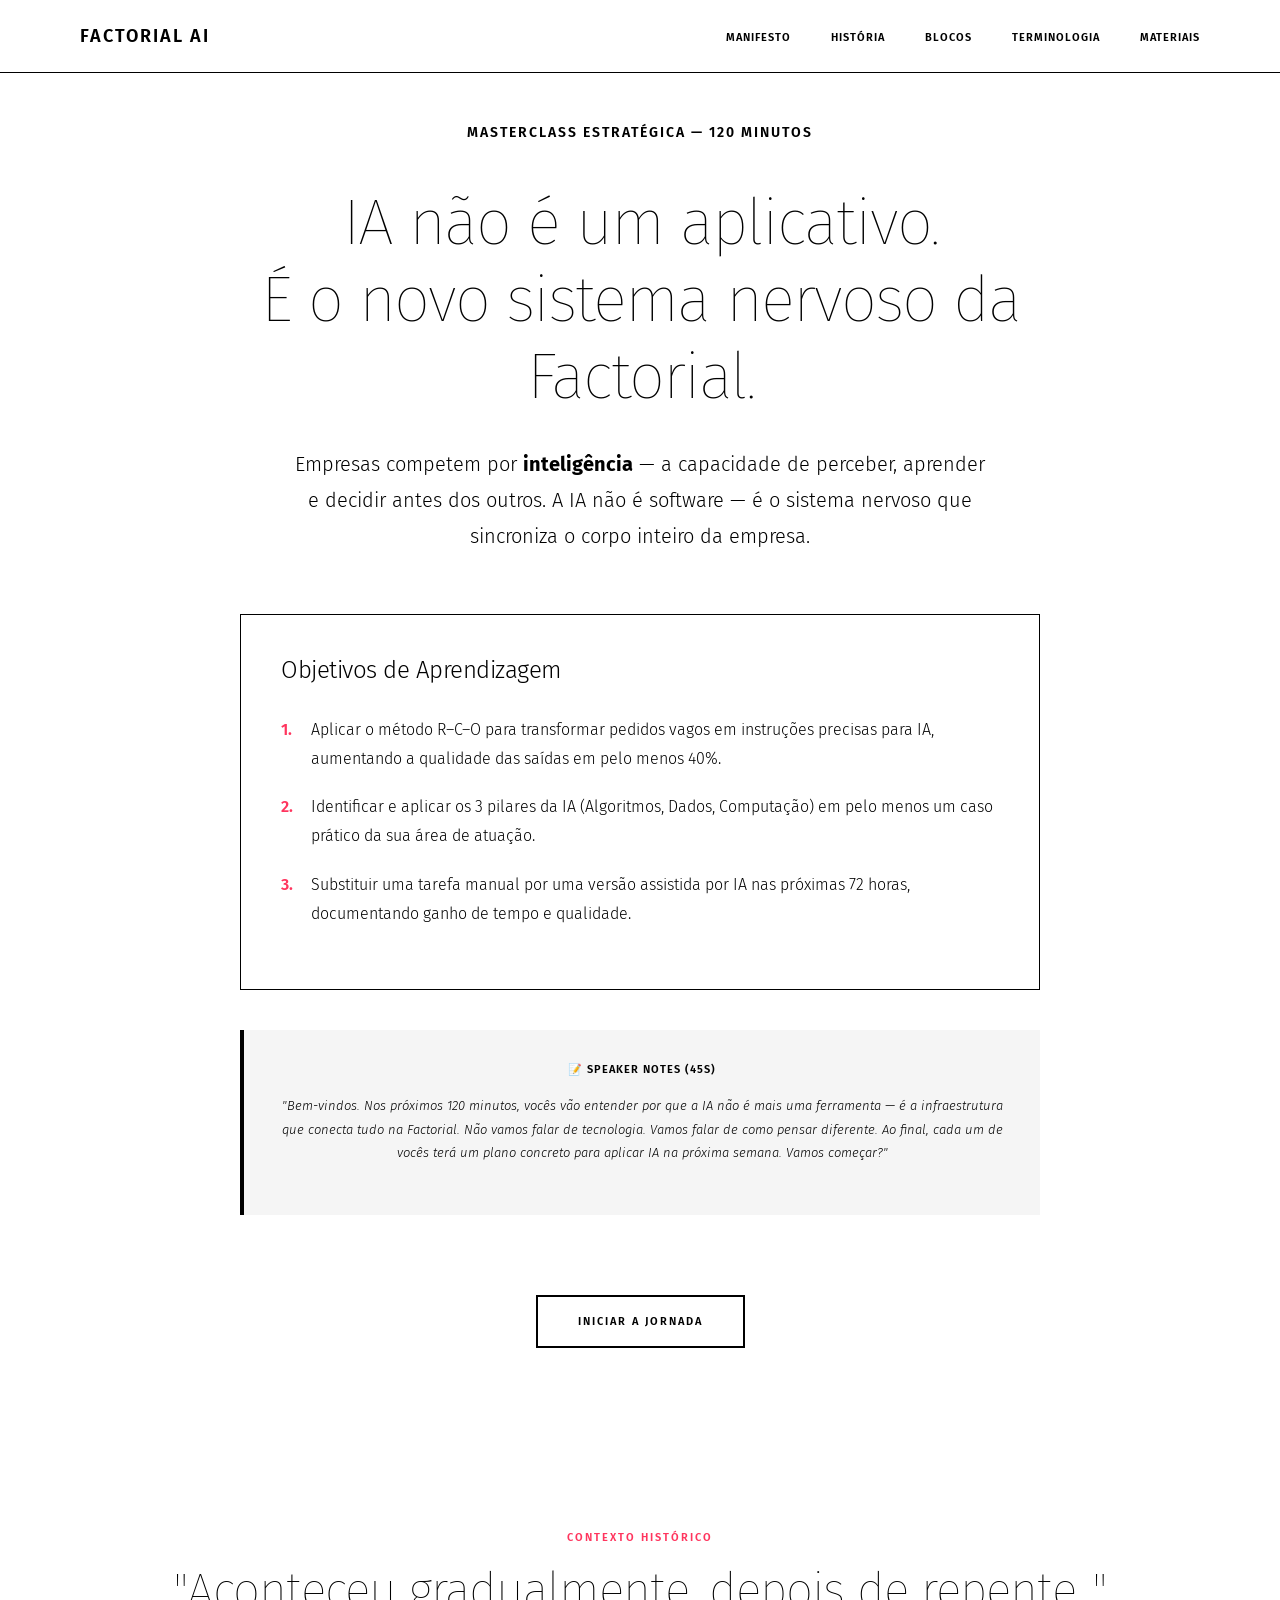
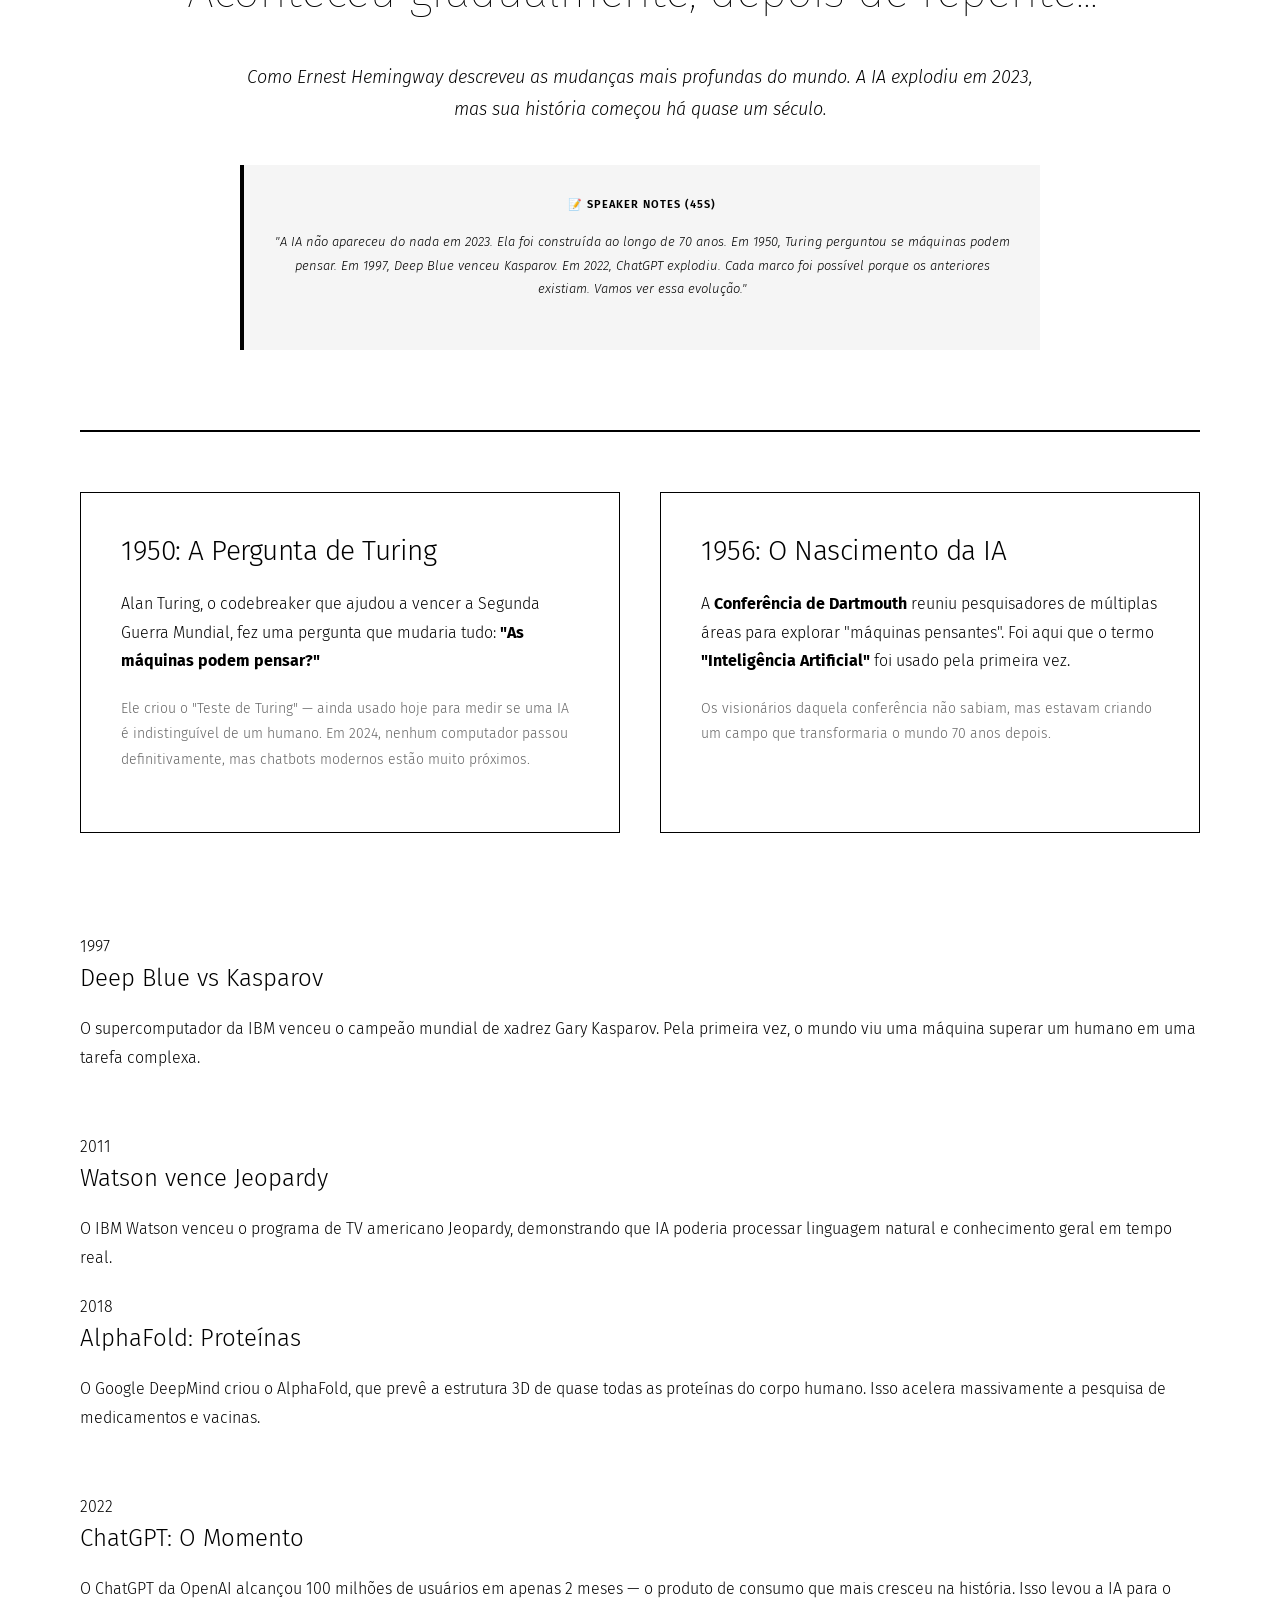
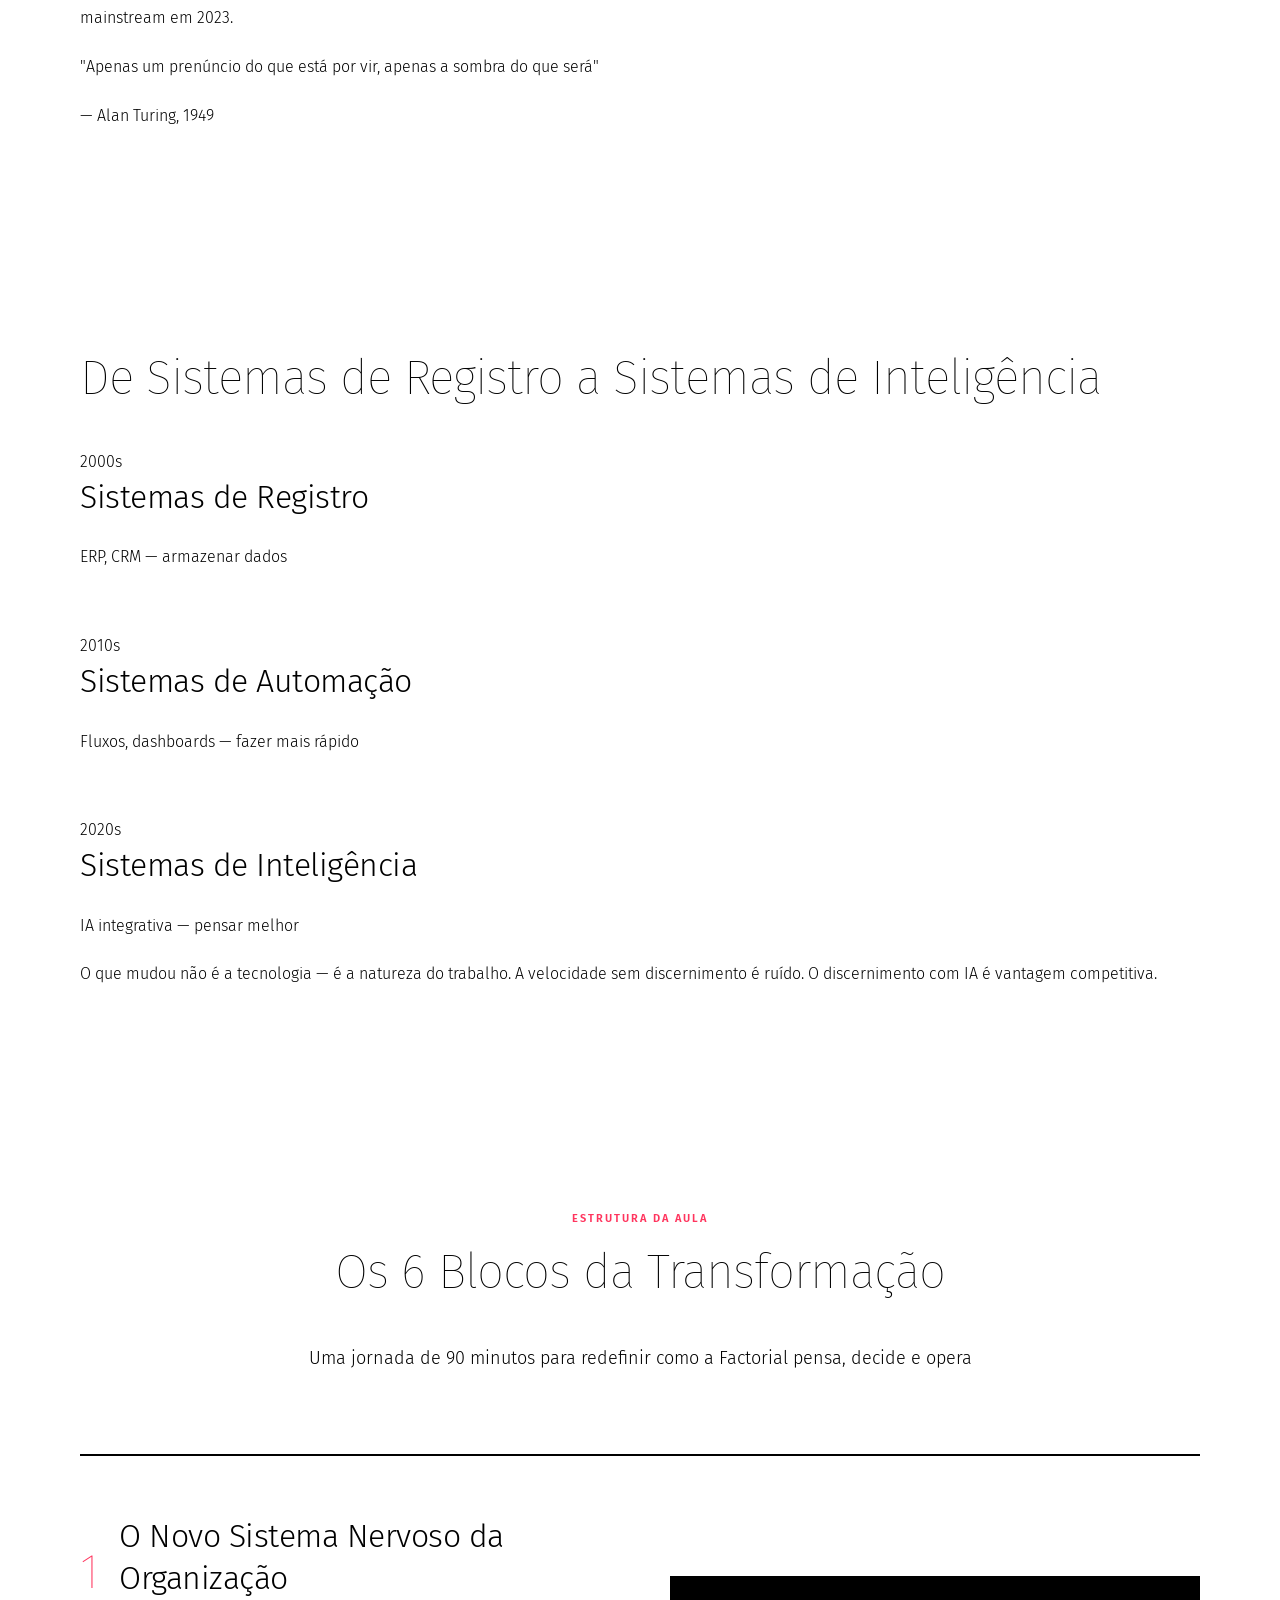
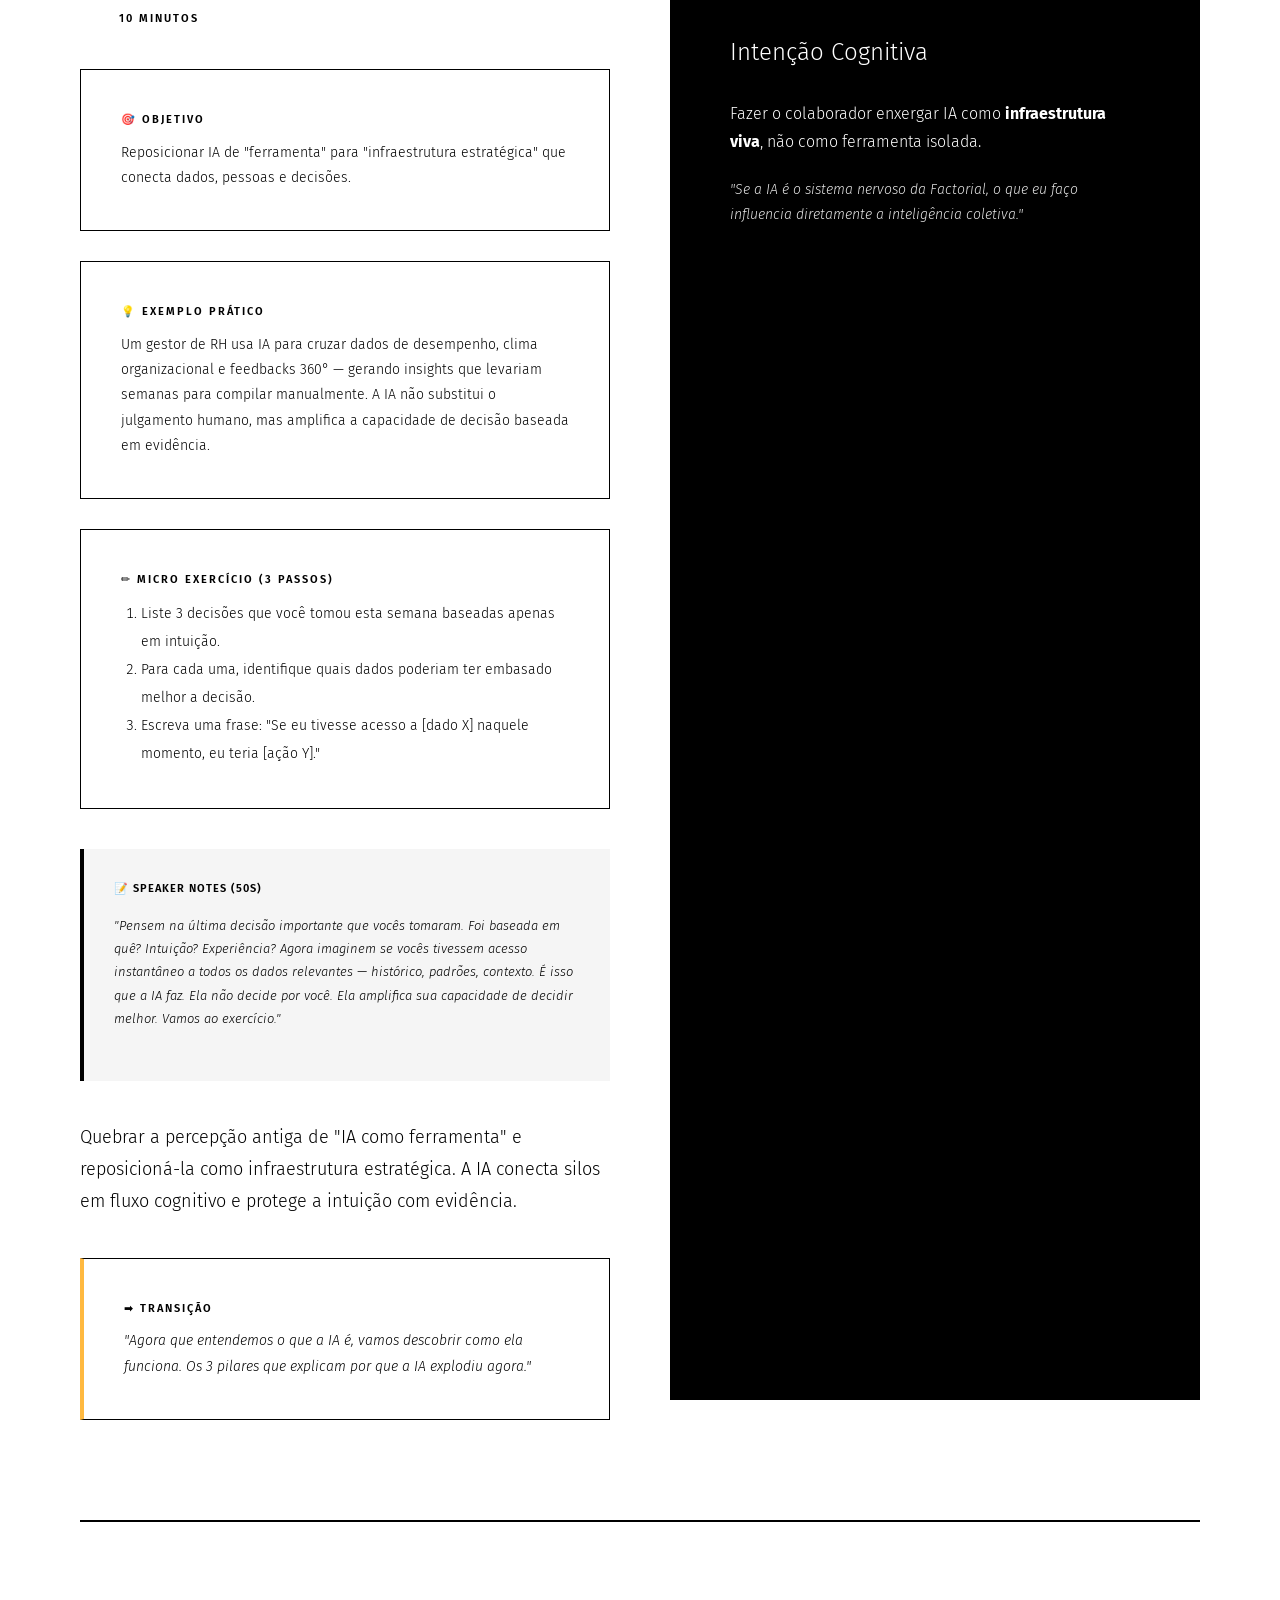
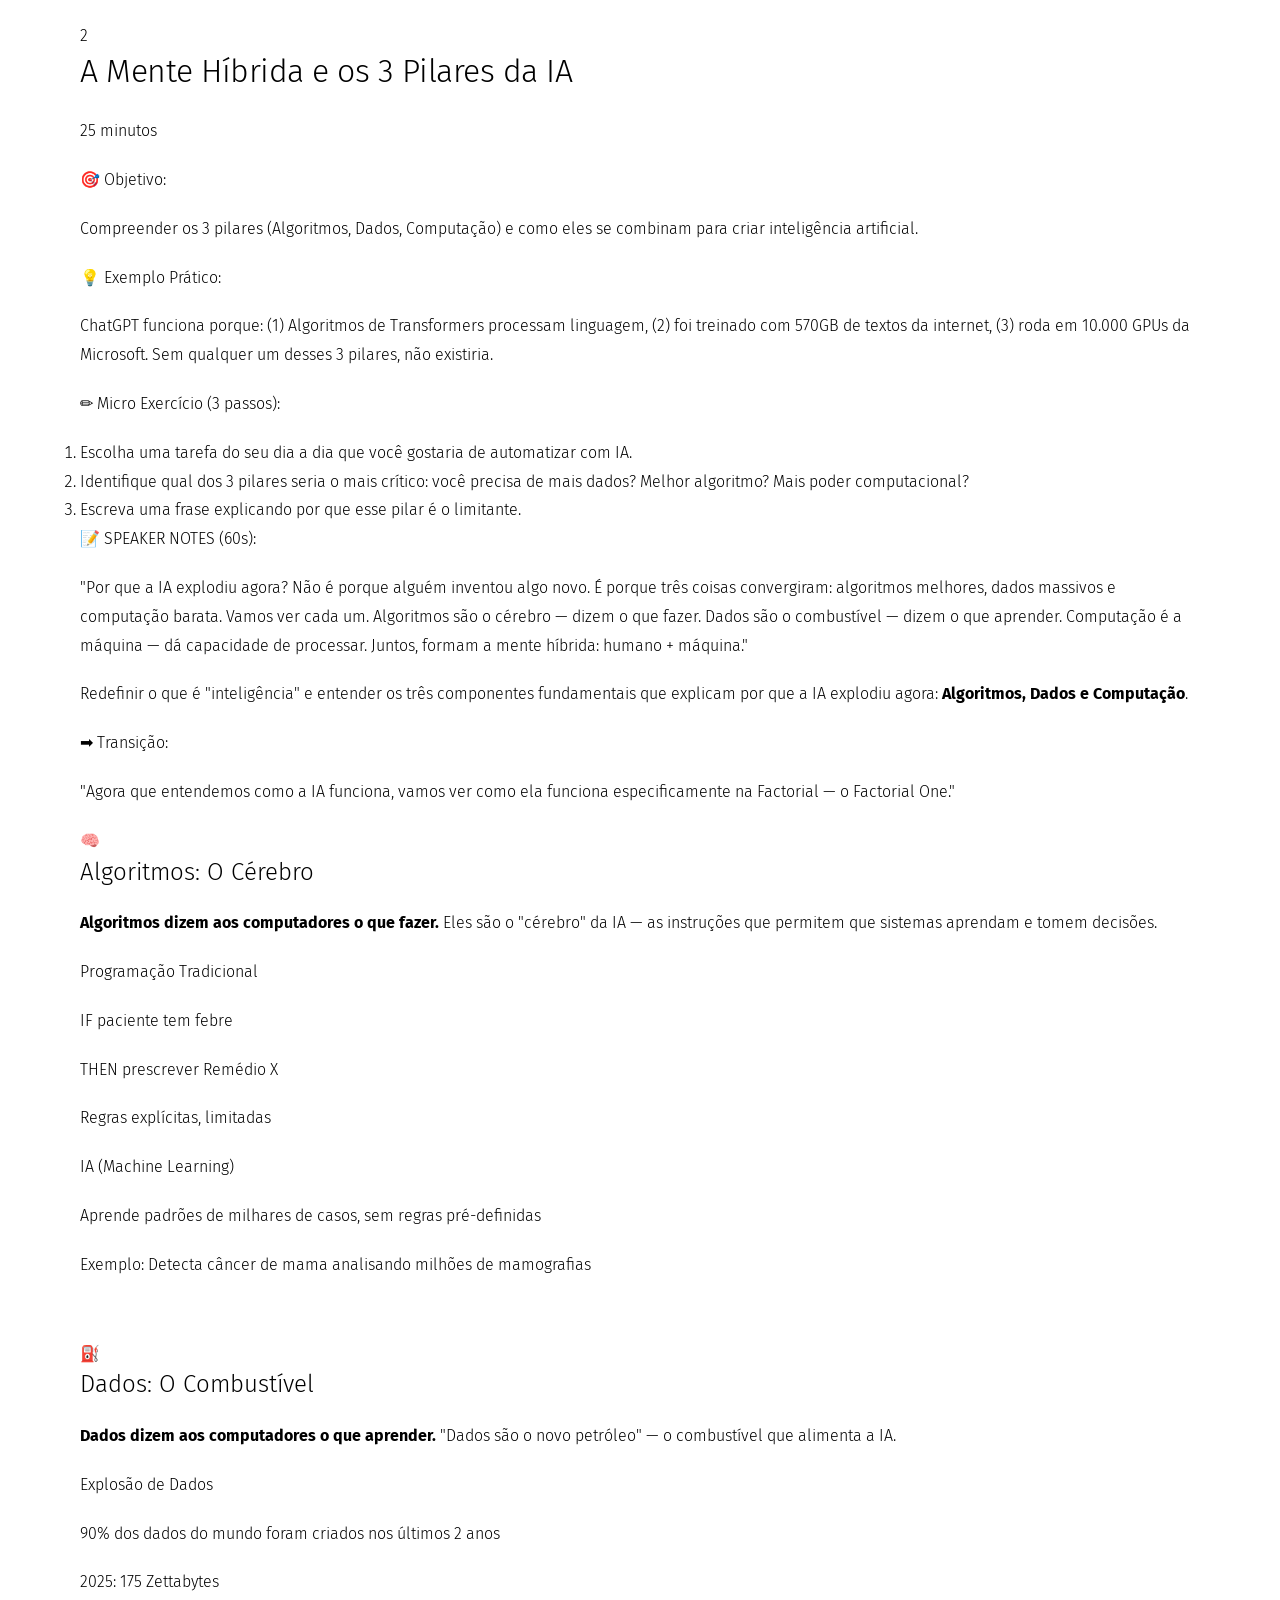
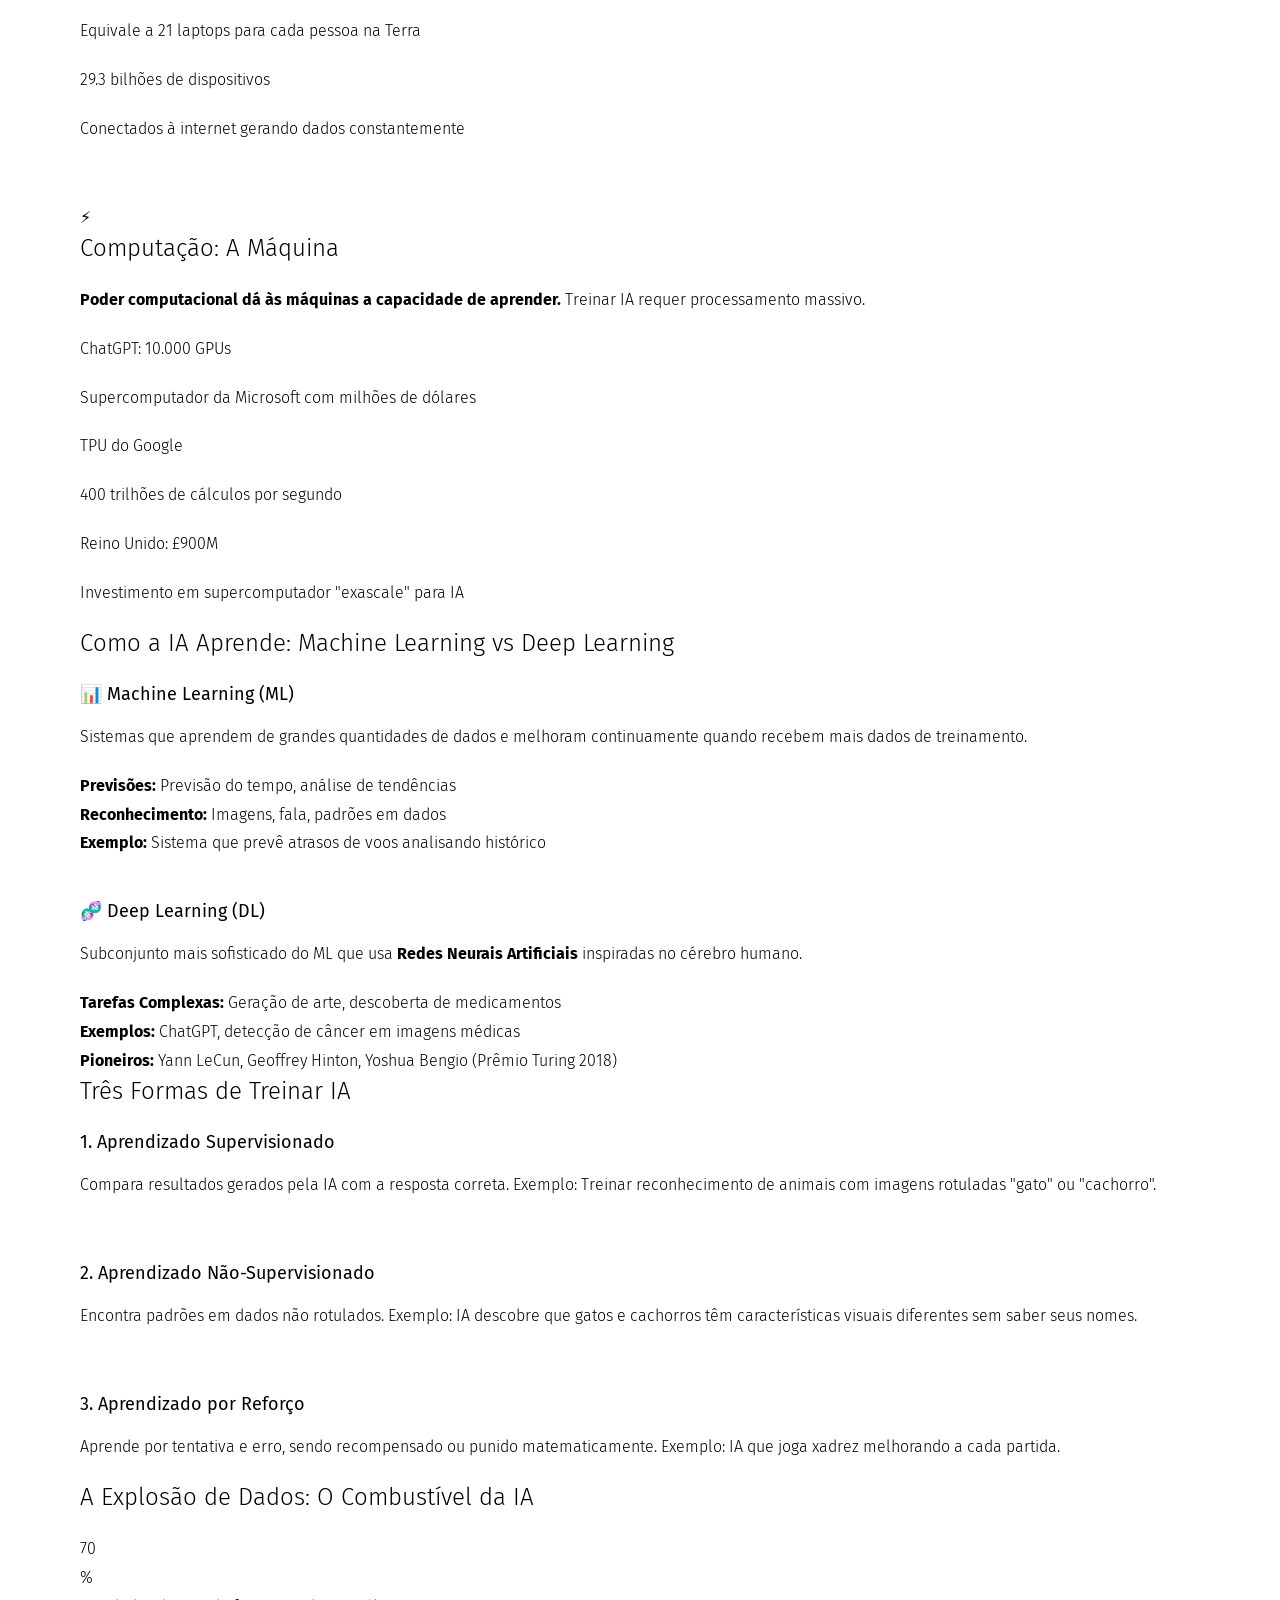
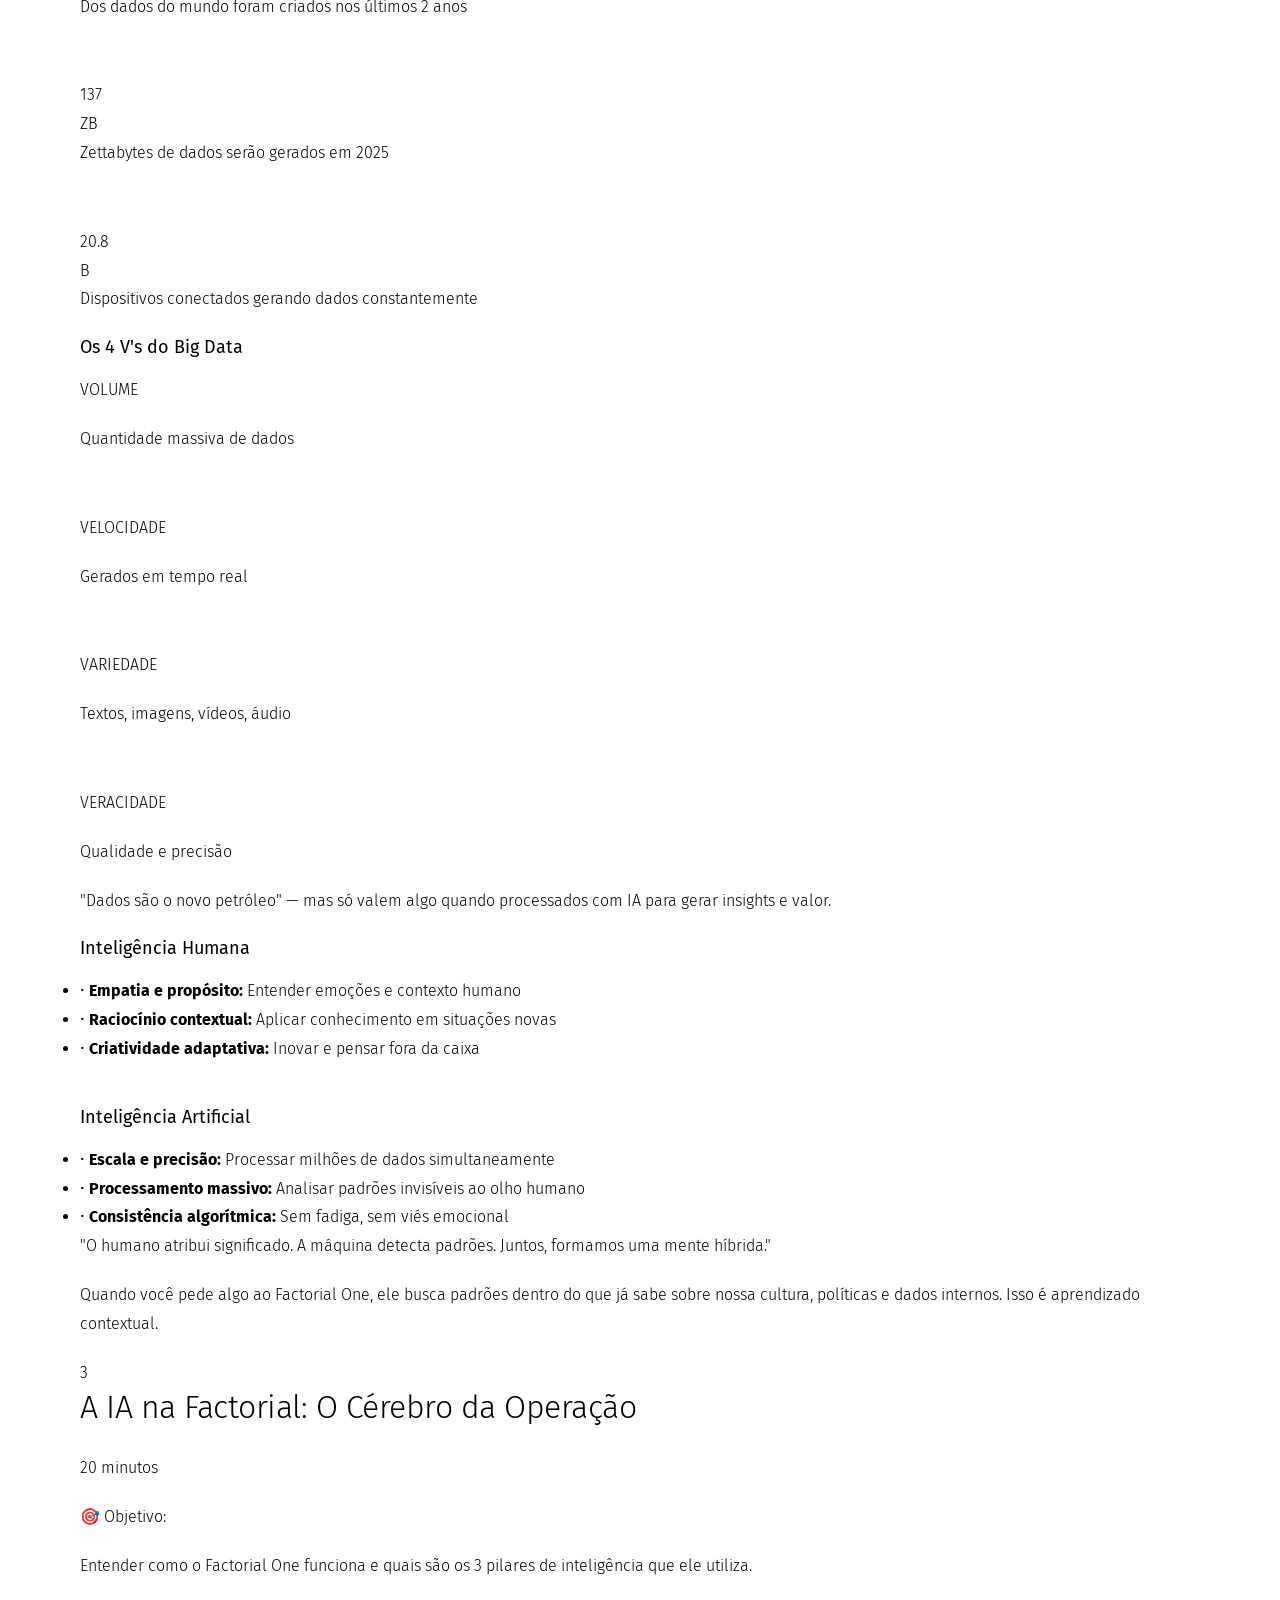
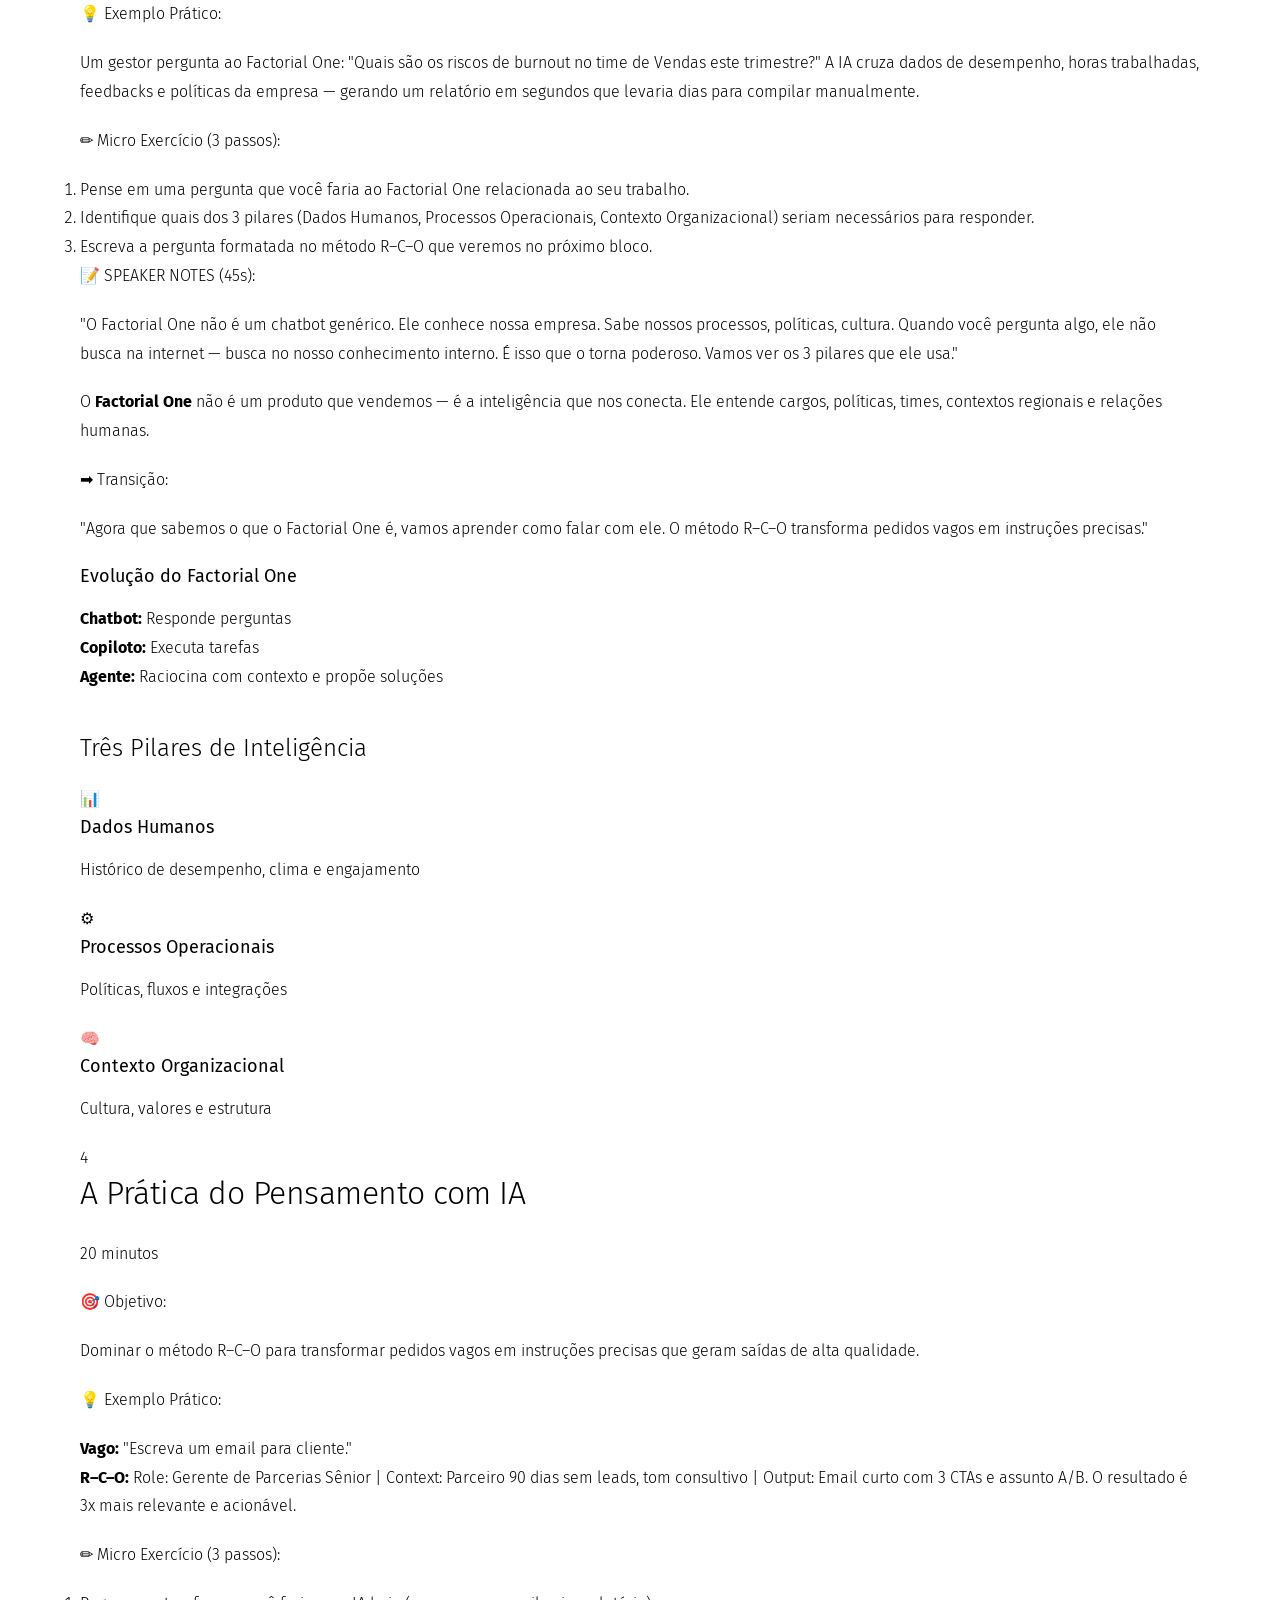
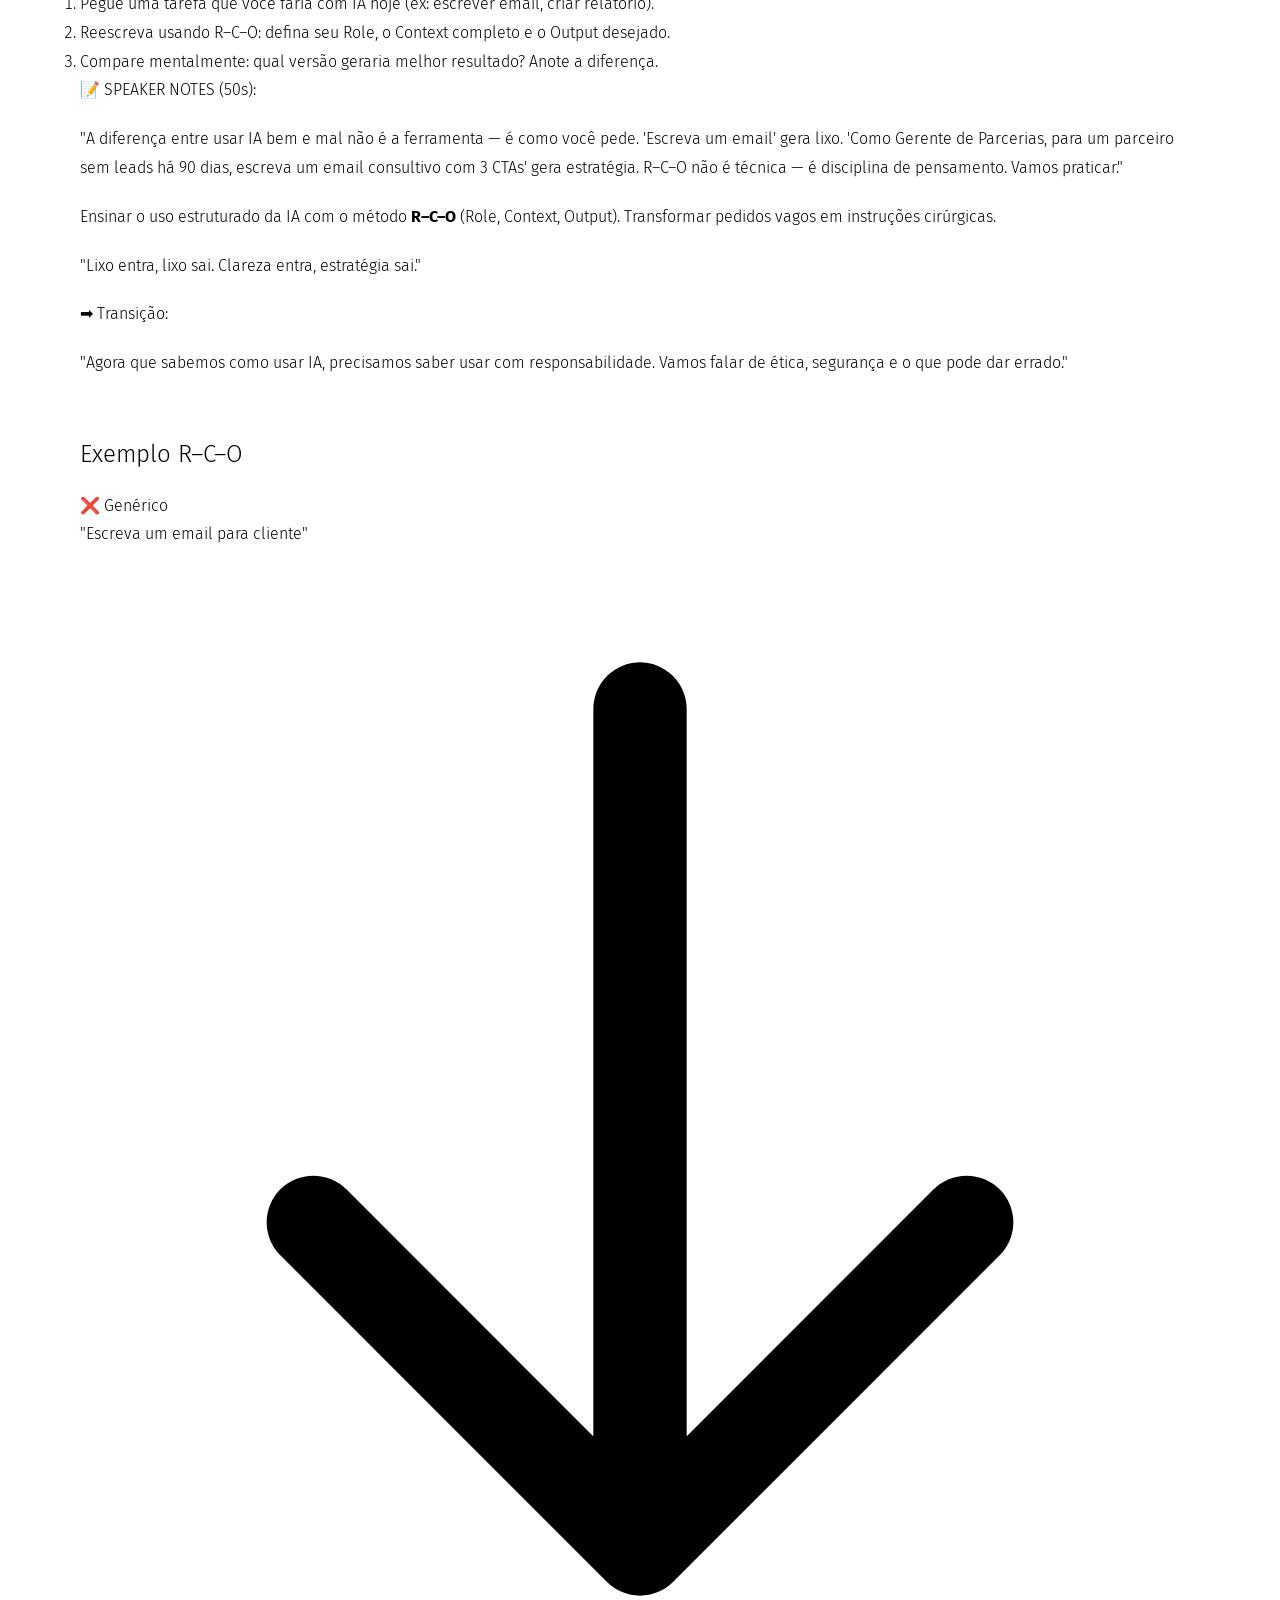
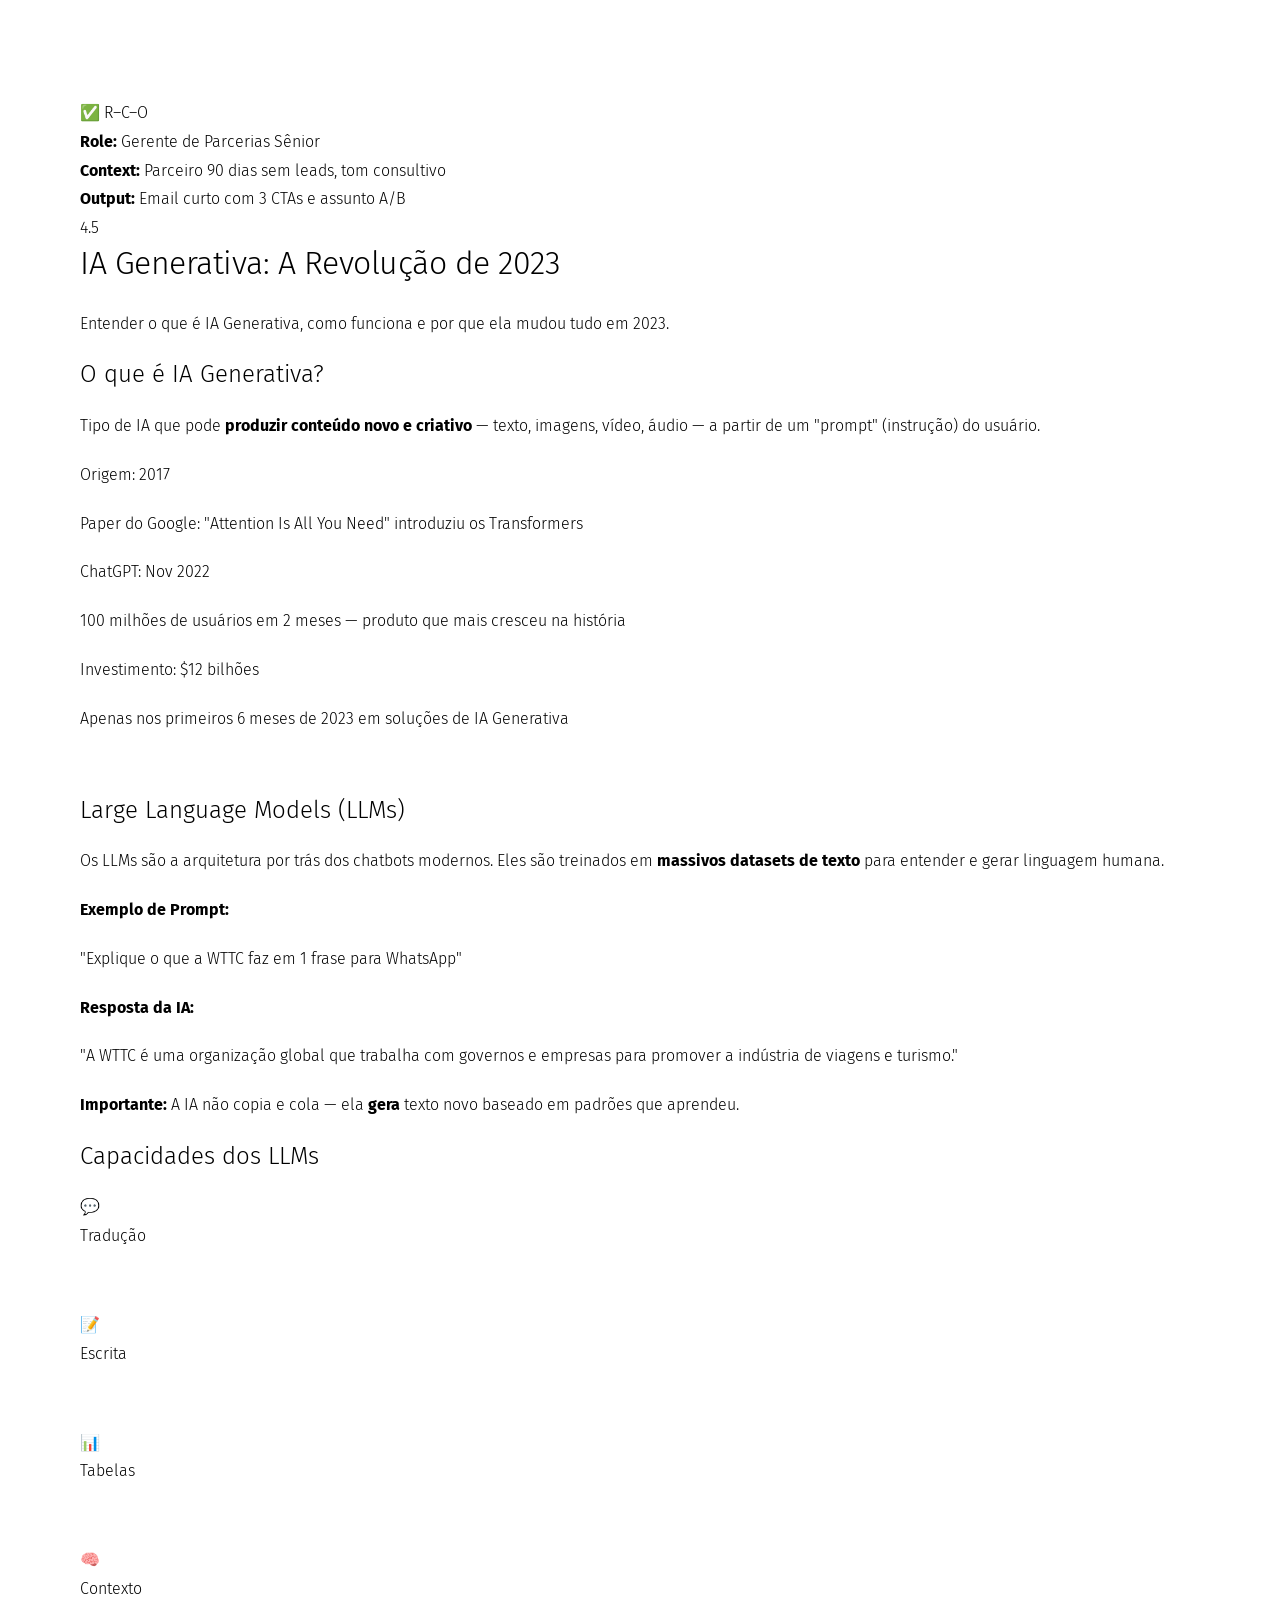
<file: oldindex.html>
<!--
    RESUMO DAS MUDANÇAS TEXTUAIS REALIZADAS:
    1. Adicionados 3 objetivos de aprendizagem claros e mensuráveis no topo
    2. Manifesto reescrito com tom mais direto e impacto (máximo 2 frases)
    3. Para cada um dos 6 blocos: objetivo em uma linha, exemplo prático curto, micro exercício de 3 passos, e frase de transição
    4. Criado mini case com números hipotéticos plausíveis e cálculo de impacto
    5. Geradas speaker notes para o apresentador (30-60 segundos por parte)
    6. Adicionada tarefa pós-aula no rodapé com instruções de entrega e critérios de avaliação
-->
<!DOCTYPE html>
<html lang="pt-BR">
<head>
    <meta charset="UTF-8">
    <meta name="viewport" content="width=device-width, initial-scale=1">
    <title>IA como Sistema Nervoso da Factorial | Masterclass</title>
    <link rel="preconnect" href="https://fonts.googleapis.com">
    <link rel="preconnect" href="https://fonts.gstatic.com" crossorigin>
    <link href="https://fonts.googleapis.com/css2?family=Fira+Sans:wght@100;200;300;400;500;600;700;800;900&display=swap" rel="stylesheet">
    <style>
        /* Reset e Base Minimalista */
        * {
            margin: 0;
            padding: 0;
            box-sizing: border-box;
        }
        
        body {
            font-family: 'Fira Sans', system-ui, sans-serif;
            font-weight: 300;
            line-height: 1.8;
            color: #000;
            background: #fff;
            font-size: 16px;
        }
        
        .container {
            max-width: 1200px;
            margin: 0 auto;
            padding: 0 40px;
        }
        
        /* Tipografia Minimalista */
        h1 {
            font-size: 64px;
            font-weight: 100;
            line-height: 1.2;
            letter-spacing: -2px;
            margin-bottom: 30px;
        }
        
        h2 {
            font-size: 48px;
            font-weight: 100;
            line-height: 1.2;
            letter-spacing: -1px;
            margin-bottom: 40px;
        }
        
        h3 {
            font-size: 32px;
            font-weight: 300;
            line-height: 1.3;
            letter-spacing: -0.5px;
            margin-bottom: 25px;
        }
        
        h4 {
            font-size: 24px;
            font-weight: 300;
            line-height: 1.4;
            margin-bottom: 20px;
        }
        
        h5 {
            font-size: 18px;
            font-weight: 400;
            line-height: 1.5;
            margin-bottom: 15px;
        }
        
        p {
            font-size: 16px;
            line-height: 1.8;
            margin-bottom: 20px;
        }
        
        /* Labels e Uppercase */
        .label {
            font-size: 11px;
            letter-spacing: 2px;
            text-transform: uppercase;
            font-weight: 600;
            margin-bottom: 15px;
            display: block;
        }
        
        /* Linhas Separadoras */
        .black-line {
            width: 100%;
            height: 2px;
            background: #000;
            margin: 60px 0;
        }
        
        /* Navegação Minimalista */
        #navbar {
            position: fixed;
            top: 0;
            left: 0;
            right: 0;
            background: #fff;
            border-bottom: 1px solid #000;
            z-index: 1000;
            padding: 20px 0;
        }
        
        .nav-container {
            max-width: 1200px;
            margin: 0 auto;
            padding: 0 40px;
            display: flex;
            justify-content: space-between;
            align-items: center;
        }
        
        .logo {
            font-size: 18px;
            font-weight: 600;
            letter-spacing: 2px;
            text-decoration: none;
            color: #000;
        }
        
        .nav-links {
            display: flex;
            list-style: none;
            gap: 40px;
        }
        
        .nav-link {
            font-size: 11px;
            letter-spacing: 1px;
            text-transform: uppercase;
            text-decoration: none;
            color: #000;
            font-weight: 600;
            transition: opacity 0.3s;
        }
        
        .nav-link:hover {
            opacity: 0.6;
        }
        
        /* Hero Section Minimalista */
        .hero {
            min-height: 90vh;
            display: flex;
            align-items: center;
            justify-content: center;
            padding: 120px 40px 80px;
            text-align: center;
        }
        
        .hero-content {
            max-width: 800px;
            margin: 0 auto;
        }
        
        .hero .subtitle {
            font-size: 14px;
            letter-spacing: 2px;
            text-transform: uppercase;
            margin-bottom: 40px;
            font-weight: 600;
        }
        
        /* Seções */
        section {
            padding: 100px 0;
        }
        
        .section-header {
            text-align: center;
            margin-bottom: 80px;
        }
        
        /* Cards Minimalistas */
        .card {
            padding: 40px;
            border: 1px solid #000;
            margin-bottom: 40px;
            transition: transform 0.3s;
        }
        
        .card:hover {
            transform: translateY(-5px);
        }
        
        /* Tabelas Minimalistas */
        .data-table {
            width: 100%;
            border-collapse: collapse;
            margin: 40px 0;
        }
        
        .data-table th {
            text-align: left;
            padding: 15px 10px;
            border-bottom: 2px solid #000;
            font-size: 11px;
            letter-spacing: 1px;
            text-transform: uppercase;
            font-weight: 600;
        }
        
        .data-table td {
            padding: 15px 10px;
            border-bottom: 1px solid #e0e0e0;
            font-size: 14px;
        }
        
        .data-table tr:last-child td {
            border-bottom: 2px solid #000;
            font-weight: 700;
        }
        
        /* Highlight Box */
        .highlight-box {
            background: #000;
            color: #fff;
            padding: 60px;
            margin: 60px 0;
        }
        
        .highlight-box h3 {
            margin-bottom: 30px;
        }
        
        /* Value Items */
        .value-item {
            display: flex;
            justify-content: space-between;
            padding: 20px 0;
            border-bottom: 1px solid rgba(255,255,255,0.2);
        }
        
        .value-item:last-child {
            border-bottom: none;
        }
        
        .value-label {
            font-weight: 400;
        }
        
        .value-amount {
            font-size: 24px;
            font-weight: 300;
        }
        
        /* Cores Factorial (aplicadas de forma sutil) */
        .factorial-accent {
            color: #FF355E;
        }
        
        .factorial-green-accent {
            color: #07A2AD;
        }
        
        .factorial-yellow-accent {
            color: #FFB940;
        }
        
        /* Animações Suaves */
        @keyframes fadeIn {
            from { opacity: 0; }
            to { opacity: 1; }
        }
        
        .fade-in {
            animation: fadeIn 0.8s ease-in;
        }
        
        @keyframes barGrow {
            from { width: 0; }
            to { width: var(--target-width); }
        }
        
        .animated-bar {
            animation: barGrow 1.5s ease-out forwards;
            animation-delay: var(--delay, 0s);
        }
        
        @keyframes numberCount {
            from { opacity: 0; transform: translateY(10px); }
            to { opacity: 1; transform: translateY(0); }
        }
        
        .animated-number {
            animation: numberCount 0.8s ease-out forwards;
            animation-delay: var(--delay, 0s);
        }
        
        /* Botões Minimalistas */
        .cta-button {
            display: inline-block;
            padding: 15px 40px;
            border: 2px solid #000;
            text-decoration: none;
            color: #000;
            font-size: 11px;
            letter-spacing: 2px;
            text-transform: uppercase;
            font-weight: 600;
            transition: all 0.3s;
            margin-top: 40px;
        }
        
        .cta-button:hover {
            background: #000;
            color: #fff;
        }
        
        /* Grid Minimalista */
        .grid {
            display: grid;
            gap: 40px;
        }
        
        .grid-2 {
            grid-template-columns: repeat(2, 1fr);
        }
        
        .grid-3 {
            grid-template-columns: repeat(3, 1fr);
        }
        
        /* Responsive */
        @media (max-width: 768px) {
            .container {
                padding: 0 20px;
            }
            
            h1 {
                font-size: 40px;
            }
            
            h2 {
                font-size: 32px;
            }
            
            .grid-2,
            .grid-3 {
                grid-template-columns: 1fr;
            }
            
            .nav-links {
                display: none;
            }
        }
        
        /* Speaker Notes */
        .speaker-notes {
            background: #f5f5f5;
            padding: 30px;
            border-left: 4px solid #000;
            margin: 40px 0;
        }
        
        .speaker-notes p:first-child {
            font-size: 11px;
            letter-spacing: 1px;
            text-transform: uppercase;
            font-weight: 600;
            margin-bottom: 15px;
        }
        
        .speaker-notes p:last-child {
            font-size: 13px;
            font-style: italic;
            line-height: 1.8;
        }
        
        /* Utilitários para manter compatibilidade */
        .fade-in {
            opacity: 1;
        }
        
    </style>
</head>
<body>
    <!-- Navigation -->
    <nav id="navbar">
        <div class="nav-container">
            <a href="#manifesto" class="logo">FACTORIAL AI</a>
            <ul class="nav-links">
                <li><a href="#manifesto" class="nav-link">MANIFESTO</a></li>
                <li><a href="#historia" class="nav-link">HISTÓRIA</a></li>
                <li><a href="#blocos" class="nav-link">BLOCOS</a></li>
                <li><a href="#terminologia" class="nav-link">TERMINOLOGIA</a></li>
                <li><a href="#materiais" class="nav-link">MATERIAIS</a></li>
            </ul>
        </div>
    </nav>

    <!-- Hero Section -->
    <section id="manifesto" class="hero">
        <div class="hero-content fade-in">
            <p class="subtitle">Masterclass Estratégica — 120 minutos</p>
            <h1>
                IA não é um aplicativo.<br>
                É o novo sistema nervoso da Factorial.
            </h1>
            <p style="font-size: 20px; line-height: 1.8; max-width: 700px; margin: 0 auto 60px;">
                Empresas competem por <strong>inteligência</strong> — a capacidade de perceber, aprender e decidir antes dos outros. A IA não é software — é o sistema nervoso que sincroniza o corpo inteiro da empresa.
            </p>
            
            <!-- Objetivos de Aprendizagem -->
            <div class="card" style="text-align: left; margin-bottom: 40px;">
                <h3 style="font-size: 24px; margin-bottom: 30px;">Objetivos de Aprendizagem</h3>
                <ol style="list-style: none; padding: 0;">
                    <li style="margin-bottom: 20px; padding-left: 30px; position: relative;">
                        <span style="position: absolute; left: 0; font-weight: 600; color: #FF355E;">1.</span>
                        <span>Aplicar o método R–C–O para transformar pedidos vagos em instruções precisas para IA, aumentando a qualidade das saídas em pelo menos 40%.</span>
                    </li>
                    <li style="margin-bottom: 20px; padding-left: 30px; position: relative;">
                        <span style="position: absolute; left: 0; font-weight: 600; color: #FF355E;">2.</span>
                        <span>Identificar e aplicar os 3 pilares da IA (Algoritmos, Dados, Computação) em pelo menos um caso prático da sua área de atuação.</span>
                    </li>
                    <li style="margin-bottom: 20px; padding-left: 30px; position: relative;">
                        <span style="position: absolute; left: 0; font-weight: 600; color: #FF355E;">3.</span>
                        <span>Substituir uma tarefa manual por uma versão assistida por IA nas próximas 72 horas, documentando ganho de tempo e qualidade.</span>
                    </li>
                </ol>
            </div>
            
            <!-- Speaker Notes: Hero -->
            <div class="speaker-notes">
                <p>📝 SPEAKER NOTES (45s)</p>
                <p>
                    "Bem-vindos. Nos próximos 120 minutos, vocês vão entender por que a IA não é mais uma ferramenta — é a infraestrutura que conecta tudo na Factorial. Não vamos falar de tecnologia. Vamos falar de como pensar diferente. Ao final, cada um de vocês terá um plano concreto para aplicar IA na próxima semana. Vamos começar?"
                </p>
            </div>
            
            <a href="#blocos" class="cta-button">Iniciar a Jornada</a>
        </div>
    </section>

    <!-- História da IA -->
    <section id="historia">
        <div class="container">
            <div class="section-header fade-in">
                <span class="label factorial-accent">Contexto Histórico</span>
                <h2>
                    "Aconteceu gradualmente, depois de repente..."
                </h2>
                <p style="font-size: 18px; font-style: italic; max-width: 800px; margin: 0 auto;">
                    Como Ernest Hemingway descreveu as mudanças mais profundas do mundo. A IA explodiu em 2023, mas sua história começou há quase um século.
                </p>
                
                <!-- Speaker Notes -->
                <div class="speaker-notes" style="max-width: 800px; margin: 40px auto 0;">
                    <p>📝 SPEAKER NOTES (45s)</p>
                    <p>
                        "A IA não apareceu do nada em 2023. Ela foi construída ao longo de 70 anos. Em 1950, Turing perguntou se máquinas podem pensar. Em 1997, Deep Blue venceu Kasparov. Em 2022, ChatGPT explodiu. Cada marco foi possível porque os anteriores existiam. Vamos ver essa evolução."
                    </p>
                </div>
            </div>
            
            <div class="black-line"></div>
            
            <div class="grid grid-2 fade-in" style="margin-bottom: 60px;">
                <div class="card">
                    <h3 style="font-size: 28px; margin-bottom: 20px;">1950: A Pergunta de Turing</h3>
                    <p style="margin-bottom: 20px;">
                        Alan Turing, o codebreaker que ajudou a vencer a Segunda Guerra Mundial, fez uma pergunta que mudaria tudo: <strong>"As máquinas podem pensar?"</strong>
                    </p>
                    <p style="font-size: 14px; color: #666;">
                        Ele criou o "Teste de Turing" — ainda usado hoje para medir se uma IA é indistinguível de um humano. Em 2024, nenhum computador passou definitivamente, mas chatbots modernos estão muito próximos.
                    </p>
                </div>
                
                <div class="card">
                    <h3 style="font-size: 28px; margin-bottom: 20px;">1956: O Nascimento da IA</h3>
                    <p style="margin-bottom: 20px;">
                        A <strong>Conferência de Dartmouth</strong> reuniu pesquisadores de múltiplas áreas para explorar "máquinas pensantes". Foi aqui que o termo <strong>"Inteligência Artificial"</strong> foi usado pela primeira vez.
                    </p>
                    <p style="font-size: 14px; color: #666;">
                        Os visionários daquela conferência não sabiam, mas estavam criando um campo que transformaria o mundo 70 anos depois.
                    </p>
                </div>
            </div>

            <!-- Marcos Históricos -->
            <div class="relative">
                <div class="absolute left-1/2 transform -translate-x-1/2 w-1 h-full bg-gradient-to-b from-blue-200 via-purple-200 to-green-200 hidden lg:block"></div>
                <div class="space-y-8">
                    <div class="grid grid-cols-1 lg:grid-cols-2 gap-8 items-center">
                        <div class="lg:text-right">
                            <div class="inline-block bg-white rounded-xl p-6 shadow-md border-2 border-blue-200 max-w-md">
                                <div class="text-2xl font-bold text-blue-600 mb-2">1997</div>
                                <h4 class="text-xl font-bold text-gray-900 mb-2">Deep Blue vs Kasparov</h4>
                                <p class="text-gray-600 text-sm">
                                    O supercomputador da IBM venceu o campeão mundial de xadrez Gary Kasparov. Pela primeira vez, o mundo viu uma máquina superar um humano em uma tarefa complexa.
                                </p>
                            </div>
                        </div>
                        <div class="lg:text-left">
                            <div class="inline-block bg-white rounded-xl p-6 shadow-md border-2 border-purple-200 max-w-md">
                                <div class="text-2xl font-bold text-purple-600 mb-2">2011</div>
                                <h4 class="text-xl font-bold text-gray-900 mb-2">Watson vence Jeopardy</h4>
                                <p class="text-gray-600 text-sm">
                                    O IBM Watson venceu o programa de TV americano Jeopardy, demonstrando que IA poderia processar linguagem natural e conhecimento geral em tempo real.
                                </p>
                            </div>
                        </div>
                    </div>
                    
                    <div class="grid grid-cols-1 lg:grid-cols-2 gap-8 items-center">
                        <div class="lg:text-right">
                            <div class="inline-block bg-white rounded-xl p-6 shadow-md border-2 border-green-200 max-w-md">
                                <div class="text-2xl font-bold text-factorial-600 mb-2">2018</div>
                                <h4 class="text-xl font-bold text-gray-900 mb-2">AlphaFold: Proteínas</h4>
                                <p class="text-gray-600 text-sm">
                                    O Google DeepMind criou o AlphaFold, que prevê a estrutura 3D de quase todas as proteínas do corpo humano. Isso acelera massivamente a pesquisa de medicamentos e vacinas.
                                </p>
                            </div>
                        </div>
                        <div class="lg:text-left">
                            <div class="inline-block bg-white rounded-xl p-6 shadow-md border-2 border-yellow-200 max-w-md">
                                <div class="text-2xl font-bold text-factorial-green-600 mb-2">2022</div>
                                <h4 class="text-xl font-bold text-gray-900 mb-2">ChatGPT: O Momento</h4>
                                <p class="text-gray-600 text-sm">
                                    O ChatGPT da OpenAI alcançou 100 milhões de usuários em apenas 2 meses — o produto de consumo que mais cresceu na história. Isso levou a IA para o mainstream em 2023.
                                </p>
                            </div>
                        </div>
                    </div>
                </div>
            </div>

            <div class="mt-12 bg-gradient-to-r from-factorial-500 via-factorial-green-500 to-factorial-yellow-500 rounded-2xl p-8 text-white text-center shadow-xl hover:shadow-2xl transition-shadow duration-300">
                <p class="text-xl font-semibold mb-2 animate-fade-in">
                    "Apenas um prenúncio do que está por vir, apenas a sombra do que será"
                </p>
                <p class="text-white/80 text-sm">— Alan Turing, 1949</p>
            </div>
        </div>
    </section>

    <!-- Linha do Tempo Empresarial -->
    <section class="px-8 py-16 bg-white">
        <div class="container mx-auto">
            <h2 class="block antialiased tracking-normal font-sans text-3xl font-semibold leading-[1.3] text-blue-gray-900 mb-8 text-center">De Sistemas de Registro a Sistemas de Inteligência</h2>
            <div class="grid grid-cols-1 md:grid-cols-3 gap-8">
                <div class="text-center p-6 bg-factorial-50 rounded-xl card-hover border-2 border-factorial-200">
                    <div class="text-4xl font-bold text-factorial-600 mb-2 animate-bounce-slow">2000s</div>
                    <h3 class="text-lg font-semibold text-gray-900 mb-2">Sistemas de Registro</h3>
                    <p class="text-gray-600 text-sm">ERP, CRM — armazenar dados</p>
                    <div class="mt-4 w-full bg-factorial-100 rounded-full h-2">
                        <div class="animated-bar bg-factorial-500 h-2 rounded-full" style="--target-width: 30%; --delay: 0.2s"></div>
                    </div>
                </div>
                <div class="text-center p-6 bg-factorial-green-50 rounded-xl card-hover border-2 border-factorial-green-200">
                    <div class="text-4xl font-bold text-factorial-green-600 mb-2 animate-bounce-slow" style="animation-delay: 0.1s">2010s</div>
                    <h3 class="text-lg font-semibold text-gray-900 mb-2">Sistemas de Automação</h3>
                    <p class="text-gray-600 text-sm">Fluxos, dashboards — fazer mais rápido</p>
                    <div class="mt-4 w-full bg-factorial-green-100 rounded-full h-2">
                        <div class="animated-bar bg-factorial-green-500 h-2 rounded-full" style="--target-width: 60%; --delay: 0.4s"></div>
                    </div>
                </div>
                <div class="text-center p-6 bg-factorial-yellow-50 rounded-xl card-hover border-2 border-factorial-yellow-200">
                    <div class="text-4xl font-bold text-factorial-yellow-600 mb-2 animate-bounce-slow" style="animation-delay: 0.2s">2020s</div>
                    <h3 class="text-lg font-semibold text-gray-900 mb-2">Sistemas de Inteligência</h3>
                    <p class="text-gray-600 text-sm">IA integrativa — pensar melhor</p>
                    <div class="mt-4 w-full bg-factorial-yellow-100 rounded-full h-2">
                        <div class="animated-bar bg-factorial-yellow-500 h-2 rounded-full" style="--target-width: 100%; --delay: 0.6s"></div>
                    </div>
                </div>
            </div>
            <p class="text-center text-gray-600 mt-8 max-w-2xl mx-auto">
                O que mudou não é a tecnologia — é a natureza do trabalho. A velocidade sem discernimento é ruído. O discernimento com IA é vantagem competitiva.
            </p>
        </div>
    </section>

    <!-- Os 6 Blocos -->
    <section id="blocos">
        <div class="container">
            <div class="section-header fade-in">
                <span class="label factorial-accent">Estrutura da Aula</span>
                <h2>Os 6 Blocos da Transformação</h2>
                <p style="font-size: 18px; max-width: 800px; margin: 0 auto;">
                    Uma jornada de 90 minutos para redefinir como a Factorial pensa, decide e opera
                </p>
            </div>
            
            <div class="black-line"></div>

            <!-- BLOCO 1 -->
            <div style="margin-bottom: 100px;">
                <div class="grid grid-2" style="gap: 60px; margin-bottom: 60px;">
                    <div>
                        <div style="display: flex; align-items: center; gap: 20px; margin-bottom: 40px;">
                            <span style="font-size: 48px; font-weight: 100; color: #FF355E;">1</span>
                            <div>
                                <h3 style="font-size: 32px; margin-bottom: 10px;">O Novo Sistema Nervoso da Organização</h3>
                                <p class="label" style="margin: 0;">10 minutos</p>
                            </div>
                        </div>
                        
                        <!-- Objetivo do Bloco -->
                        <div class="card" style="margin-bottom: 30px;">
                            <p class="label" style="margin-bottom: 10px;">🎯 Objetivo</p>
                            <p style="font-size: 14px; margin: 0;">Reposicionar IA de "ferramenta" para "infraestrutura estratégica" que conecta dados, pessoas e decisões.</p>
                        </div>
                        
                        <!-- Exemplo Prático -->
                        <div class="card" style="margin-bottom: 30px;">
                            <p class="label" style="margin-bottom: 10px;">💡 Exemplo Prático</p>
                            <p style="font-size: 14px; margin: 0;">
                                Um gestor de RH usa IA para cruzar dados de desempenho, clima organizacional e feedbacks 360° — gerando insights que levariam semanas para compilar manualmente. A IA não substitui o julgamento humano, mas amplifica a capacidade de decisão baseada em evidência.
                            </p>
                        </div>
                        
                        <!-- Micro Exercício -->
                        <div class="card" style="margin-bottom: 30px;">
                            <p class="label" style="margin-bottom: 10px;">✏️ Micro Exercício (3 passos)</p>
                            <ol style="list-style: decimal; padding-left: 20px; font-size: 14px; line-height: 2;">
                                <li>Liste 3 decisões que você tomou esta semana baseadas apenas em intuição.</li>
                                <li>Para cada uma, identifique quais dados poderiam ter embasado melhor a decisão.</li>
                                <li>Escreva uma frase: "Se eu tivesse acesso a [dado X] naquele momento, eu teria [ação Y]."</li>
                            </ol>
                        </div>
                        
                        <!-- Speaker Notes -->
                        <div class="speaker-notes">
                            <p>📝 SPEAKER NOTES (50s)</p>
                            <p>
                                "Pensem na última decisão importante que vocês tomaram. Foi baseada em quê? Intuição? Experiência? Agora imaginem se vocês tivessem acesso instantâneo a todos os dados relevantes — histórico, padrões, contexto. É isso que a IA faz. Ela não decide por você. Ela amplifica sua capacidade de decidir melhor. Vamos ao exercício."
                            </p>
                        </div>
                        
                        <p style="font-size: 18px; line-height: 1.8; margin: 40px 0;">
                            Quebrar a percepção antiga de "IA como ferramenta" e reposicioná-la como infraestrutura estratégica. A IA conecta silos em fluxo cognitivo e protege a intuição com evidência.
                        </p>
                        
                        <!-- Transição para Bloco 2 -->
                        <div class="card" style="border-left: 4px solid #FFB940;">
                            <p class="label" style="margin-bottom: 10px;">➡️ Transição</p>
                            <p style="font-size: 14px; font-style: italic; margin: 0;">
                                "Agora que entendemos o que a IA é, vamos descobrir como ela funciona. Os 3 pilares que explicam por que a IA explodiu agora."
                            </p>
                        </div>
                    </div>
                    
                    <div class="highlight-box">
                        <h4 style="font-size: 24px; margin-bottom: 30px;">Intenção Cognitiva</h4>
                        <p style="font-size: 16px; line-height: 1.8; margin-bottom: 20px;">
                            Fazer o colaborador enxergar IA como <strong>infraestrutura viva</strong>, não como ferramenta isolada.
                        </p>
                        <p style="font-size: 14px; font-style: italic; opacity: 0.9;">
                            "Se a IA é o sistema nervoso da Factorial, o que eu faço influencia diretamente a inteligência coletiva."
                        </p>
                    </div>
                </div>
                
                <div class="black-line"></div>
            </div>

            <!-- BLOCO 2 -->
            <div class="space-y-12">
                <div class="text-center mb-8">
                    <div class="flex items-center justify-center gap-4 mb-4">
                        <span class="flex items-center justify-center w-16 h-16 rounded-full bg-factorial-green-100 text-factorial-green-600 font-bold text-2xl animate-pulse-slow">2</span>
                        <div>
                            <h3 class="text-3xl font-bold text-gray-900">A Mente Híbrida e os 3 Pilares da IA</h3>
                            <p class="text-sm text-gray-500 mt-1">25 minutos</p>
                        </div>
                    </div>
                    
                    <!-- Objetivo do Bloco -->
                    <div class="bg-factorial-green-50 rounded-lg p-4 mb-4 max-w-3xl mx-auto border-l-4 border-factorial-green-500">
                        <p class="text-sm font-semibold text-gray-900 mb-1">🎯 Objetivo:</p>
                        <p class="text-sm text-gray-700">Compreender os 3 pilares (Algoritmos, Dados, Computação) e como eles se combinam para criar inteligência artificial.</p>
                    </div>
                    
                    <!-- Exemplo Prático -->
                    <div class="bg-white rounded-lg p-4 mb-4 max-w-3xl mx-auto border border-gray-200">
                        <p class="text-sm font-semibold text-gray-900 mb-2">💡 Exemplo Prático:</p>
                        <p class="text-sm text-gray-600">
                            ChatGPT funciona porque: (1) Algoritmos de Transformers processam linguagem, (2) foi treinado com 570GB de textos da internet, (3) roda em 10.000 GPUs da Microsoft. Sem qualquer um desses 3 pilares, não existiria.
                        </p>
                    </div>
                    
                    <!-- Micro Exercício -->
                    <div class="bg-factorial-yellow-50 rounded-lg p-4 mb-4 max-w-3xl mx-auto border-l-4 border-factorial-yellow-500">
                        <p class="text-sm font-semibold text-gray-900 mb-2">✏️ Micro Exercício (3 passos):</p>
                        <ol class="text-sm text-gray-700 space-y-1 ml-4 list-decimal">
                            <li>Escolha uma tarefa do seu dia a dia que você gostaria de automatizar com IA.</li>
                            <li>Identifique qual dos 3 pilares seria o mais crítico: você precisa de mais dados? Melhor algoritmo? Mais poder computacional?</li>
                            <li>Escreva uma frase explicando por que esse pilar é o limitante.</li>
                        </ol>
                    </div>
                    
                    <!-- Speaker Notes -->
                    <div class="bg-gray-100 rounded-lg p-4 mb-4 max-w-3xl mx-auto border border-gray-300">
                        <p class="text-xs font-semibold text-gray-700 mb-2">📝 SPEAKER NOTES (60s):</p>
                        <p class="text-xs text-gray-600 italic">
                            "Por que a IA explodiu agora? Não é porque alguém inventou algo novo. É porque três coisas convergiram: algoritmos melhores, dados massivos e computação barata. Vamos ver cada um. Algoritmos são o cérebro — dizem o que fazer. Dados são o combustível — dizem o que aprender. Computação é a máquina — dá capacidade de processar. Juntos, formam a mente híbrida: humano + máquina."
                        </p>
                    </div>
                    
                    <p class="text-lg text-gray-600 max-w-3xl mx-auto">
                        Redefinir o que é "inteligência" e entender os três componentes fundamentais que explicam por que a IA explodiu agora: <strong>Algoritmos, Dados e Computação</strong>.
                    </p>
                    
                    <!-- Transição para Bloco 3 -->
                    <div class="bg-factorial-50 rounded-lg p-4 max-w-3xl mx-auto mt-4 border-l-4 border-factorial-500">
                        <p class="text-sm font-semibold text-gray-900 mb-1">➡️ Transição:</p>
                        <p class="text-sm text-gray-700 italic">
                            "Agora que entendemos como a IA funciona, vamos ver como ela funciona especificamente na Factorial — o Factorial One."
                        </p>
                    </div>
                        </div>

                <!-- Os 3 Pilares -->
                <div class="grid grid-cols-1 lg:grid-cols-3 gap-6 mb-12">
                    <!-- Pilar 1: Algoritmos -->
                    <div class="bg-gradient-to-br from-blue-50 to-blue-100 rounded-2xl p-6 border-2 border-blue-200">
                        <div class="flex items-center gap-3 mb-4">
                            <span class="text-3xl">🧠</span>
                            <h4 class="text-xl font-bold text-gray-900">Algoritmos: O Cérebro</h4>
                        </div>
                        <p class="text-sm text-gray-700 mb-4">
                            <strong>Algoritmos dizem aos computadores o que fazer.</strong> Eles são o "cérebro" da IA — as instruções que permitem que sistemas aprendam e tomem decisões.
                        </p>
                        <div class="bg-white rounded-lg p-4 mb-4">
                            <p class="text-xs font-bold text-blue-600 uppercase mb-2">Programação Tradicional</p>
                            <p class="text-xs text-gray-600 font-mono mb-2">IF paciente tem febre</p>
                            <p class="text-xs text-gray-600 font-mono">THEN prescrever Remédio X</p>
                            <p class="text-xs text-gray-500 mt-2">Regras explícitas, limitadas</p>
                    </div>
                        <div class="bg-white rounded-lg p-4">
                            <p class="text-xs font-bold text-purple-600 uppercase mb-2">IA (Machine Learning)</p>
                            <p class="text-xs text-gray-600">Aprende padrões de milhares de casos, sem regras pré-definidas</p>
                            <p class="text-xs text-gray-500 mt-2">Exemplo: Detecta câncer de mama analisando milhões de mamografias</p>
                </div>
                        </div>

                    <!-- Pilar 2: Dados -->
                    <div class="bg-gradient-to-br from-purple-50 to-purple-100 rounded-2xl p-6 border-2 border-purple-200">
                        <div class="flex items-center gap-3 mb-4">
                            <span class="text-3xl">⛽</span>
                            <h4 class="text-xl font-bold text-gray-900">Dados: O Combustível</h4>
                        </div>
                        <p class="text-sm text-gray-700 mb-4">
                            <strong>Dados dizem aos computadores o que aprender.</strong> "Dados são o novo petróleo" — o combustível que alimenta a IA.
                        </p>
                        <div class="space-y-3">
                            <div class="bg-white rounded-lg p-3">
                                <p class="text-xs font-bold text-purple-600 mb-1">Explosão de Dados</p>
                                <p class="text-xs text-gray-600">90% dos dados do mundo foram criados nos últimos 2 anos</p>
                    </div>
                            <div class="bg-white rounded-lg p-3">
                                <p class="text-xs font-bold text-purple-600 mb-1">2025: 175 Zettabytes</p>
                                <p class="text-xs text-gray-600">Equivale a 21 laptops para cada pessoa na Terra</p>
                            </div>
                            <div class="bg-white rounded-lg p-3">
                                <p class="text-xs font-bold text-purple-600 mb-1">29.3 bilhões de dispositivos</p>
                                <p class="text-xs text-gray-600">Conectados à internet gerando dados constantemente</p>
                            </div>
                        </div>
                    </div>

                    <!-- Pilar 3: Computação -->
                    <div class="bg-gradient-to-br from-green-50 to-green-100 rounded-2xl p-6 border-2 border-green-200">
                        <div class="flex items-center gap-3 mb-4">
                            <span class="text-3xl">⚡</span>
                            <h4 class="text-xl font-bold text-gray-900">Computação: A Máquina</h4>
                        </div>
                        <p class="text-sm text-gray-700 mb-4">
                            <strong>Poder computacional dá às máquinas a capacidade de aprender.</strong> Treinar IA requer processamento massivo.
                        </p>
                        <div class="space-y-3">
                            <div class="bg-white rounded-lg p-3">
                                <p class="text-xs font-bold text-factorial-600 mb-1">ChatGPT: 10.000 GPUs</p>
                                <p class="text-xs text-gray-600">Supercomputador da Microsoft com milhões de dólares</p>
                            </div>
                            <div class="bg-white rounded-lg p-3">
                                <p class="text-xs font-bold text-factorial-green-600 mb-1">TPU do Google</p>
                                <p class="text-xs text-gray-600">400 trilhões de cálculos por segundo</p>
                            </div>
                            <div class="bg-white rounded-lg p-3">
                                <p class="text-xs font-bold text-factorial-600 mb-1">Reino Unido: £900M</p>
                                <p class="text-xs text-gray-600">Investimento em supercomputador "exascale" para IA</p>
                            </div>
                        </div>
                    </div>
                </div>

                <!-- Machine Learning vs Deep Learning -->
                <div class="bg-white rounded-2xl p-8 shadow-lg border border-gray-200">
                    <h4 class="text-2xl font-bold text-gray-900 mb-6 text-center">Como a IA Aprende: Machine Learning vs Deep Learning</h4>
                    <div class="grid grid-cols-1 lg:grid-cols-2 gap-6">
                        <div class="bg-blue-50 rounded-xl p-6 border-2 border-blue-200">
                            <h5 class="text-lg font-bold text-gray-900 mb-3 flex items-center gap-2">
                                <span>📊</span> Machine Learning (ML)
                            </h5>
                            <p class="text-sm text-gray-700 mb-4">
                                Sistemas que aprendem de grandes quantidades de dados e melhoram continuamente quando recebem mais dados de treinamento.
                            </p>
                            <div class="space-y-2 text-xs">
                                <div class="bg-white rounded p-2">
                                    <strong>Previsões:</strong> Previsão do tempo, análise de tendências
                                </div>
                                <div class="bg-white rounded p-2">
                                    <strong>Reconhecimento:</strong> Imagens, fala, padrões em dados
                                </div>
                                <div class="bg-white rounded p-2">
                                    <strong>Exemplo:</strong> Sistema que prevê atrasos de voos analisando histórico
                                </div>
                            </div>
                        </div>
                        <div class="bg-purple-50 rounded-xl p-6 border-2 border-purple-200">
                            <h5 class="text-lg font-bold text-gray-900 mb-3 flex items-center gap-2">
                                <span>🧬</span> Deep Learning (DL)
                            </h5>
                            <p class="text-sm text-gray-700 mb-4">
                                Subconjunto mais sofisticado do ML que usa <strong>Redes Neurais Artificiais</strong> inspiradas no cérebro humano.
                            </p>
                            <div class="space-y-2 text-xs">
                                <div class="bg-white rounded p-2">
                                    <strong>Tarefas Complexas:</strong> Geração de arte, descoberta de medicamentos
                                </div>
                                <div class="bg-white rounded p-2">
                                    <strong>Exemplos:</strong> ChatGPT, detecção de câncer em imagens médicas
                                </div>
                                <div class="bg-white rounded p-2">
                                    <strong>Pioneiros:</strong> Yann LeCun, Geoffrey Hinton, Yoshua Bengio (Prêmio Turing 2018)
                                </div>
                            </div>
                        </div>
                    </div>
                </div>

                <!-- Tipos de Aprendizado -->
                <div class="bg-gray-900 rounded-2xl p-8 text-white">
                    <h4 class="text-xl font-bold mb-6 text-blue-200">Três Formas de Treinar IA</h4>
                    <div class="grid grid-cols-1 md:grid-cols-3 gap-4">
                        <div class="bg-white/10 rounded-lg p-4 backdrop-blur-sm">
                            <h5 class="font-bold mb-2 text-blue-300">1. Aprendizado Supervisionado</h5>
                            <p class="text-sm text-gray-300">
                                Compara resultados gerados pela IA com a resposta correta. Exemplo: Treinar reconhecimento de animais com imagens rotuladas "gato" ou "cachorro".
                            </p>
                        </div>
                        <div class="bg-white/10 rounded-lg p-4 backdrop-blur-sm">
                            <h5 class="font-bold mb-2 text-purple-300">2. Aprendizado Não-Supervisionado</h5>
                            <p class="text-sm text-gray-300">
                                Encontra padrões em dados não rotulados. Exemplo: IA descobre que gatos e cachorros têm características visuais diferentes sem saber seus nomes.
                            </p>
                        </div>
                        <div class="bg-white/10 rounded-lg p-4 backdrop-blur-sm">
                            <h5 class="font-bold mb-2 text-factorial-green-300">3. Aprendizado por Reforço</h5>
                            <p class="text-sm text-gray-300">
                                Aprende por tentativa e erro, sendo recompensado ou punido matematicamente. Exemplo: IA que joga xadrez melhorando a cada partida.
                            </p>
                        </div>
                    </div>
                </div>

                <!-- Big Data -->
                <div class="bg-gradient-to-br from-factorial-midnight-500 via-factorial-midnight-600 to-factorial-midnight-700 rounded-2xl p-8 text-white mt-8 shadow-2xl">
                    <h4 class="text-2xl font-bold mb-6 text-center animate-fade-in">A Explosão de Dados: O Combustível da IA</h4>
                    <div class="grid grid-cols-1 md:grid-cols-3 gap-6 mb-6">
                        <div class="stat-card bg-white/10 rounded-xl p-6 backdrop-blur-sm border border-white/20">
                            <div class="flex items-center justify-between mb-4">
                                <div class="text-4xl font-bold text-factorial-300 animated-number" data-target="90">0</div>
                                <span class="text-2xl">%</span>
                            </div>
                            <p class="text-sm text-gray-200 mb-3">
                                Dos dados do mundo foram criados nos últimos 2 anos
                            </p>
                            <div class="w-full bg-white/20 rounded-full h-3 overflow-hidden">
                                <div class="animated-bar bg-gradient-to-r from-factorial-400 to-factorial-500 h-full rounded-full shimmer" style="--target-width: 90%; --delay: 0.3s"></div>
                            </div>
                        </div>
                        <div class="stat-card bg-white/10 rounded-xl p-6 backdrop-blur-sm border border-white/20">
                            <div class="flex items-center justify-between mb-4">
                                <div class="text-4xl font-bold text-factorial-green-300 animated-number" data-target="175">0</div>
                                <span class="text-lg">ZB</span>
                            </div>
                            <p class="text-sm text-gray-200 mb-3">
                                Zettabytes de dados serão gerados em 2025
                            </p>
                            <div class="w-full bg-white/20 rounded-full h-3 overflow-hidden">
                                <div class="animated-bar bg-gradient-to-r from-factorial-green-400 to-factorial-green-500 h-full rounded-full shimmer" style="--target-width: 85%; --delay: 0.5s"></div>
                            </div>
                        </div>
                        <div class="stat-card bg-white/10 rounded-xl p-6 backdrop-blur-sm border border-white/20">
                            <div class="flex items-center justify-between mb-4">
                                <div class="text-4xl font-bold text-factorial-yellow-300 animated-number" data-target="29.3">0</div>
                                <span class="text-lg">B</span>
                            </div>
                            <p class="text-sm text-gray-200 mb-3">
                                Dispositivos conectados gerando dados constantemente
                            </p>
                            <div class="w-full bg-white/20 rounded-full h-3 overflow-hidden">
                                <div class="animated-bar bg-gradient-to-r from-green-400 to-green-500 h-full rounded-full shimmer" style="--target-width: 95%; --delay: 0.7s"></div>
                            </div>
                        </div>
                    </div>
                    <div class="bg-white/10 rounded-xl p-6 backdrop-blur-sm">
                        <h5 class="font-bold mb-3 text-lg">Os 4 V's do Big Data</h5>
                        <div class="grid grid-cols-2 md:grid-cols-4 gap-4">
                            <div>
                                <p class="text-xs font-semibold text-blue-300 mb-1">VOLUME</p>
                                <p class="text-xs text-gray-300">Quantidade massiva de dados</p>
                            </div>
                            <div>
                                <p class="text-xs font-semibold text-purple-300 mb-1">VELOCIDADE</p>
                                <p class="text-xs text-gray-300">Gerados em tempo real</p>
                            </div>
                            <div>
                                <p class="text-xs font-semibold text-factorial-green-300 mb-1">VARIEDADE</p>
                                <p class="text-xs text-gray-300">Textos, imagens, vídeos, áudio</p>
                            </div>
                            <div>
                                <p class="text-xs font-semibold text-factorial-300 mb-1">VERACIDADE</p>
                                <p class="text-xs text-gray-300">Qualidade e precisão</p>
                            </div>
                        </div>
                    </div>
                    <p class="text-sm text-gray-300 mt-6 text-center italic">
                        "Dados são o novo petróleo" — mas só valem algo quando processados com IA para gerar insights e valor.
                    </p>
                </div>

                <!-- Mente Híbrida -->
                <div class="grid grid-cols-1 lg:grid-cols-2 gap-6 mt-8">
                    <div class="bg-white rounded-xl p-6 border border-gray-200">
                        <h5 class="font-semibold text-gray-900 mb-3 text-lg">Inteligência Humana</h5>
                        <ul class="text-sm text-gray-600 space-y-2">
                            <li class="flex items-start gap-2">
                                <span class="text-blue-500">•</span>
                                <span><strong>Empatia e propósito:</strong> Entender emoções e contexto humano</span>
                            </li>
                            <li class="flex items-start gap-2">
                                <span class="text-blue-500">•</span>
                                <span><strong>Raciocínio contextual:</strong> Aplicar conhecimento em situações novas</span>
                            </li>
                            <li class="flex items-start gap-2">
                                <span class="text-blue-500">•</span>
                                <span><strong>Criatividade adaptativa:</strong> Inovar e pensar fora da caixa</span>
                            </li>
                        </ul>
                    </div>
                    <div class="bg-white rounded-xl p-6 border border-gray-200">
                        <h5 class="font-semibold text-gray-900 mb-3 text-lg">Inteligência Artificial</h5>
                        <ul class="text-sm text-gray-600 space-y-2">
                            <li class="flex items-start gap-2">
                                <span class="text-purple-500">•</span>
                                <span><strong>Escala e precisão:</strong> Processar milhões de dados simultaneamente</span>
                            </li>
                            <li class="flex items-start gap-2">
                                <span class="text-purple-500">•</span>
                                <span><strong>Processamento massivo:</strong> Analisar padrões invisíveis ao olho humano</span>
                            </li>
                            <li class="flex items-start gap-2">
                                <span class="text-purple-500">•</span>
                                <span><strong>Consistência algorítmica:</strong> Sem fadiga, sem viés emocional</span>
                            </li>
                        </ul>
                    </div>
                </div>

                <div class="bg-gradient-to-r from-blue-600 to-purple-600 rounded-2xl p-6 text-white text-center mt-6">
                    <p class="text-lg font-semibold mb-2">
                        "O humano atribui significado. A máquina detecta padrões. Juntos, formamos uma mente híbrida."
                    </p>
                    <p class="text-sm text-white/80">
                        Quando você pede algo ao Factorial One, ele busca padrões dentro do que já sabe sobre nossa cultura, políticas e dados internos. Isso é aprendizado contextual.
                    </p>
                </div>
            </div>

            <!-- BLOCO 3 -->
            <div class="grid grid-cols-1 lg:grid-cols-2 gap-12 items-center">
                <div>
                    <div class="flex items-center gap-4 mb-6">
                        <span class="flex items-center justify-center w-16 h-16 rounded-full bg-factorial-100 text-factorial-600 font-bold text-2xl animate-pulse-slow">3</span>
                        <div>
                            <h3 class="text-3xl font-bold text-gray-900">A IA na Factorial: O Cérebro da Operação</h3>
                            <p class="text-sm text-gray-500 mt-1">20 minutos</p>
                        </div>
                    </div>
                    
                    <!-- Objetivo do Bloco -->
                    <div class="bg-factorial-50 rounded-lg p-4 mb-4 border-l-4 border-factorial-500">
                        <p class="text-sm font-semibold text-gray-900 mb-1">🎯 Objetivo:</p>
                        <p class="text-sm text-gray-700">Entender como o Factorial One funciona e quais são os 3 pilares de inteligência que ele utiliza.</p>
                    </div>
                    
                    <!-- Exemplo Prático -->
                    <div class="bg-white rounded-lg p-4 mb-4 border border-gray-200">
                        <p class="text-sm font-semibold text-gray-900 mb-2">💡 Exemplo Prático:</p>
                        <p class="text-sm text-gray-600">
                            Um gestor pergunta ao Factorial One: "Quais são os riscos de burnout no time de Vendas este trimestre?" A IA cruza dados de desempenho, horas trabalhadas, feedbacks e políticas da empresa — gerando um relatório em segundos que levaria dias para compilar manualmente.
                        </p>
                    </div>
                    
                    <!-- Micro Exercício -->
                    <div class="bg-factorial-green-50 rounded-lg p-4 mb-4 border-l-4 border-factorial-green-500">
                        <p class="text-sm font-semibold text-gray-900 mb-2">✏️ Micro Exercício (3 passos):</p>
                        <ol class="text-sm text-gray-700 space-y-1 ml-4 list-decimal">
                            <li>Pense em uma pergunta que você faria ao Factorial One relacionada ao seu trabalho.</li>
                            <li>Identifique quais dos 3 pilares (Dados Humanos, Processos Operacionais, Contexto Organizacional) seriam necessários para responder.</li>
                            <li>Escreva a pergunta formatada no método R–C–O que veremos no próximo bloco.</li>
                        </ol>
                    </div>
                    
                    <!-- Speaker Notes -->
                    <div class="bg-gray-100 rounded-lg p-4 mb-4 border border-gray-300">
                        <p class="text-xs font-semibold text-gray-700 mb-2">📝 SPEAKER NOTES (45s):</p>
                        <p class="text-xs text-gray-600 italic">
                            "O Factorial One não é um chatbot genérico. Ele conhece nossa empresa. Sabe nossos processos, políticas, cultura. Quando você pergunta algo, ele não busca na internet — busca no nosso conhecimento interno. É isso que o torna poderoso. Vamos ver os 3 pilares que ele usa."
                        </p>
                    </div>
                    
                    <p class="text-lg text-gray-600 mb-6 leading-relaxed">
                        O <strong>Factorial One</strong> não é um produto que vendemos — é a inteligência que nos conecta. Ele entende cargos, políticas, times, contextos regionais e relações humanas.
                    </p>
                    
                    <!-- Transição para Bloco 4 -->
                    <div class="bg-factorial-yellow-50 rounded-lg p-4 border-l-4 border-factorial-yellow-500">
                        <p class="text-sm font-semibold text-gray-900 mb-1">➡️ Transição:</p>
                        <p class="text-sm text-gray-700 italic">
                            "Agora que sabemos o que o Factorial One é, vamos aprender como falar com ele. O método R–C–O transforma pedidos vagos em instruções precisas."
                        </p>
                    </div>
                    <div class="space-y-4">
                        <div class="bg-white rounded-lg p-4 border border-gray-200">
                            <h5 class="font-semibold text-gray-900 mb-2">Evolução do Factorial One</h5>
                            <div class="text-sm text-gray-600 space-y-2">
                                <div><strong>Chatbot:</strong> Responde perguntas</div>
                                <div><strong>Copiloto:</strong> Executa tarefas</div>
                                <div><strong>Agente:</strong> Raciocina com contexto e propõe soluções</div>
                            </div>
                        </div>
                    </div>
                </div>
                <div class="bg-gradient-to-br from-green-50 to-blue-50 rounded-2xl p-8 border-2 border-green-200">
                    <h4 class="text-xl font-bold mb-4 text-gray-900">Três Pilares de Inteligência</h4>
                    <div class="space-y-4">
                        <div class="flex items-start gap-3">
                            <span class="text-2xl">📊</span>
                            <div>
                                <h5 class="font-semibold text-gray-900">Dados Humanos</h5>
                                <p class="text-sm text-gray-600">Histórico de desempenho, clima e engajamento</p>
                            </div>
                        </div>
                        <div class="flex items-start gap-3">
                            <span class="text-2xl">⚙️</span>
                            <div>
                                <h5 class="font-semibold text-gray-900">Processos Operacionais</h5>
                                <p class="text-sm text-gray-600">Políticas, fluxos e integrações</p>
                            </div>
                        </div>
                        <div class="flex items-start gap-3">
                            <span class="text-2xl">🧠</span>
                            <div>
                                <h5 class="font-semibold text-gray-900">Contexto Organizacional</h5>
                                <p class="text-sm text-gray-600">Cultura, valores e estrutura</p>
                            </div>
                        </div>
                    </div>
                </div>
            </div>

            <!-- BLOCO 4 -->
            <div class="grid grid-cols-1 lg:grid-cols-2 gap-12 items-center lg:flex-row-reverse">
                <div class="order-2 lg:order-1">
                    <div class="flex items-center gap-4 mb-6">
                        <span class="flex items-center justify-center w-16 h-16 rounded-full bg-factorial-yellow-100 text-factorial-yellow-600 font-bold text-2xl animate-pulse-slow">4</span>
                        <div>
                            <h3 class="text-3xl font-bold text-gray-900">A Prática do Pensamento com IA</h3>
                            <p class="text-sm text-gray-500 mt-1">20 minutos</p>
                        </div>
                    </div>
                    
                    <!-- Objetivo do Bloco -->
                    <div class="bg-factorial-yellow-50 rounded-lg p-4 mb-4 border-l-4 border-factorial-yellow-500">
                        <p class="text-sm font-semibold text-gray-900 mb-1">🎯 Objetivo:</p>
                        <p class="text-sm text-gray-700">Dominar o método R–C–O para transformar pedidos vagos em instruções precisas que geram saídas de alta qualidade.</p>
                    </div>
                    
                    <!-- Exemplo Prático -->
                    <div class="bg-white rounded-lg p-4 mb-4 border border-gray-200">
                        <p class="text-sm font-semibold text-gray-900 mb-2">💡 Exemplo Prático:</p>
                        <p class="text-sm text-gray-600">
                            <strong>Vago:</strong> "Escreva um email para cliente."<br>
                            <strong>R–C–O:</strong> Role: Gerente de Parcerias Sênior | Context: Parceiro 90 dias sem leads, tom consultivo | Output: Email curto com 3 CTAs e assunto A/B. O resultado é 3x mais relevante e acionável.
                        </p>
                    </div>
                    
                    <!-- Micro Exercício -->
                    <div class="bg-factorial-green-50 rounded-lg p-4 mb-4 border-l-4 border-factorial-green-500">
                        <p class="text-sm font-semibold text-gray-900 mb-2">✏️ Micro Exercício (3 passos):</p>
                        <ol class="text-sm text-gray-700 space-y-1 ml-4 list-decimal">
                            <li>Pegue uma tarefa que você faria com IA hoje (ex: escrever email, criar relatório).</li>
                            <li>Reescreva usando R–C–O: defina seu Role, o Context completo e o Output desejado.</li>
                            <li>Compare mentalmente: qual versão geraria melhor resultado? Anote a diferença.</li>
                        </ol>
                    </div>
                    
                    <!-- Speaker Notes -->
                    <div class="bg-gray-100 rounded-lg p-4 mb-4 border border-gray-300">
                        <p class="text-xs font-semibold text-gray-700 mb-2">📝 SPEAKER NOTES (50s):</p>
                        <p class="text-xs text-gray-600 italic">
                            "A diferença entre usar IA bem e mal não é a ferramenta — é como você pede. 'Escreva um email' gera lixo. 'Como Gerente de Parcerias, para um parceiro sem leads há 90 dias, escreva um email consultivo com 3 CTAs' gera estratégia. R–C–O não é técnica — é disciplina de pensamento. Vamos praticar."
                        </p>
                    </div>
                    
                    <p class="text-lg text-gray-600 mb-6 leading-relaxed">
                        Ensinar o uso estruturado da IA com o método <strong>R–C–O</strong> (Role, Context, Output). Transformar pedidos vagos em instruções cirúrgicas.
                    </p>
                    
                    <div class="bg-factorial-yellow-50 border-l-4 border-factorial-yellow-400 p-4 rounded-r-lg mb-6">
                        <p class="text-factorial-yellow-900 font-medium">
                            "Lixo entra, lixo sai. Clareza entra, estratégia sai."
                        </p>
                    </div>
                    
                    <!-- Transição para Bloco 5 -->
                    <div class="bg-factorial-50 rounded-lg p-4 border-l-4 border-factorial-500">
                        <p class="text-sm font-semibold text-gray-900 mb-1">➡️ Transição:</p>
                        <p class="text-sm text-gray-700 italic">
                            "Agora que sabemos como usar IA, precisamos saber usar com responsabilidade. Vamos falar de ética, segurança e o que pode dar errado."
                        </p>
                    </div>
                </div>
                <div class="order-1 lg:order-2 bg-white rounded-2xl p-8 shadow-xl border border-gray-200">
                    <h4 class="text-xl font-bold mb-6 text-gray-900">Exemplo R–C–O</h4>
                    <div class="space-y-4">
                        <div class="p-4 bg-factorial-50 rounded-lg border border-factorial-200">
                            <span class="text-xs font-bold text-factorial-600 uppercase tracking-wider">❌ Genérico</span>
                            <p class="font-mono text-sm text-gray-700 mt-2">"Escreva um email para cliente"</p>
                        </div>
                        <div class="flex justify-center text-gray-400">
                            <svg class="w-6 h-6" fill="none" stroke="currentColor" viewBox="0 0 24 24"><path stroke-linecap="round" stroke-linejoin="round" stroke-width="2" d="M19 14l-7 7m0 0l-7-7m7 7V3"></path></svg>
                        </div>
                        <div class="p-4 bg-factorial-green-50 rounded-lg border border-factorial-green-200">
                            <span class="text-xs font-bold text-factorial-green-600 uppercase tracking-wider">✅ R–C–O</span>
                            <div class="font-mono text-sm text-gray-800 mt-2 space-y-1">
                                <div><strong>Role:</strong> Gerente de Parcerias Sênior</div>
                                <div><strong>Context:</strong> Parceiro 90 dias sem leads, tom consultivo</div>
                                <div><strong>Output:</strong> Email curto com 3 CTAs e assunto A/B</div>
                            </div>
                        </div>
                    </div>
                </div>
            </div>

            <!-- BLOCO 4.5: IA Generativa -->
            <div class="bg-gradient-to-br from-factorial-50 via-factorial-green-50 to-factorial-yellow-50 rounded-3xl p-12 border-2 border-factorial-green-200 shadow-xl">
                <div class="text-center mb-8">
                    <span class="inline-flex items-center justify-center w-16 h-16 rounded-full bg-factorial-green-100 text-factorial-green-600 font-bold text-2xl mb-4 animate-pulse-slow">4.5</span>
                    <h3 class="text-3xl font-bold text-gray-900 mb-4">IA Generativa: A Revolução de 2023</h3>
                    <p class="text-lg text-gray-600 max-w-3xl mx-auto">
                        Entender o que é IA Generativa, como funciona e por que ela mudou tudo em 2023.
                    </p>
                </div>

                <div class="grid grid-cols-1 lg:grid-cols-2 gap-8 mb-8">
                    <div class="bg-white rounded-xl p-6 shadow-md">
                        <h4 class="text-xl font-bold text-gray-900 mb-4">O que é IA Generativa?</h4>
                        <p class="text-gray-700 mb-4">
                            Tipo de IA que pode <strong>produzir conteúdo novo e criativo</strong> — texto, imagens, vídeo, áudio — a partir de um "prompt" (instrução) do usuário.
                        </p>
                        <div class="space-y-3">
                            <div class="bg-factorial-50 rounded-lg p-3 border-l-4 border-factorial-500 card-hover">
                                <p class="text-sm font-semibold text-gray-900 mb-1">Origem: 2017</p>
                                <p class="text-xs text-gray-600">Paper do Google: "Attention Is All You Need" introduziu os Transformers</p>
                            </div>
                            <div class="bg-factorial-green-50 rounded-lg p-3 border-l-4 border-factorial-green-500 card-hover">
                                <p class="text-sm font-semibold text-gray-900 mb-1">ChatGPT: Nov 2022</p>
                                <p class="text-xs text-gray-600">100 milhões de usuários em 2 meses — produto que mais cresceu na história</p>
                                <div class="mt-2 w-full bg-factorial-green-100 rounded-full h-2">
                                    <div class="animated-bar bg-factorial-green-500 h-2 rounded-full" style="--target-width: 100%; --delay: 0.5s"></div>
                                </div>
                            </div>
                            <div class="bg-factorial-50 rounded-lg p-3 border-l-4 border-factorial-500 card-hover">
                                <p class="text-sm font-semibold text-gray-900 mb-1">Investimento: $12 bilhões</p>
                                <p class="text-xs text-gray-600">Apenas nos primeiros 6 meses de 2023 em soluções de IA Generativa</p>
                            </div>
                        </div>
                    </div>

                    <div class="bg-white rounded-xl p-6 shadow-md">
                        <h4 class="text-xl font-bold text-gray-900 mb-4">Large Language Models (LLMs)</h4>
                        <p class="text-gray-700 mb-4">
                            Os LLMs são a arquitetura por trás dos chatbots modernos. Eles são treinados em <strong>massivos datasets de texto</strong> para entender e gerar linguagem humana.
                        </p>
                        <div class="bg-gray-50 rounded-lg p-4 mb-4">
                            <p class="text-xs font-mono text-gray-700 mb-2"><strong>Exemplo de Prompt:</strong></p>
                            <p class="text-xs text-gray-600 italic">"Explique o que a WTTC faz em 1 frase para WhatsApp"</p>
                            <p class="text-xs font-mono text-gray-700 mt-3"><strong>Resposta da IA:</strong></p>
                            <p class="text-xs text-gray-600">"A WTTC é uma organização global que trabalha com governos e empresas para promover a indústria de viagens e turismo."</p>
                        </div>
                        <p class="text-xs text-gray-500">
                            <strong>Importante:</strong> A IA não copia e cola — ela <strong>gera</strong> texto novo baseado em padrões que aprendeu.
                        </p>
                    </div>
                </div>

                <div class="bg-white rounded-xl p-6 shadow-md">
                    <h4 class="text-xl font-bold text-gray-900 mb-4">Capacidades dos LLMs</h4>
                    <div class="grid grid-cols-2 md:grid-cols-4 gap-4">
                        <div class="text-center p-3 bg-factorial-50 rounded-lg card-hover">
                            <span class="text-2xl block mb-2 animate-bounce-slow">💬</span>
                            <p class="text-xs font-semibold text-gray-900">Tradução</p>
                        </div>
                        <div class="text-center p-3 bg-factorial-green-50 rounded-lg card-hover">
                            <span class="text-2xl block mb-2 animate-bounce-slow" style="animation-delay: 0.1s">📝</span>
                            <p class="text-xs font-semibold text-gray-900">Escrita</p>
                        </div>
                        <div class="text-center p-3 bg-factorial-50 rounded-lg card-hover">
                            <span class="text-2xl block mb-2 animate-bounce-slow" style="animation-delay: 0.2s">📊</span>
                            <p class="text-xs font-semibold text-gray-900">Tabelas</p>
                        </div>
                        <div class="text-center p-3 bg-factorial-yellow-50 rounded-lg card-hover">
                            <span class="text-2xl block mb-2 animate-bounce-slow" style="animation-delay: 0.3s">🧠</span>
                            <p class="text-xs font-semibold text-gray-900">Contexto</p>
                        </div>
                    </div>
                    <p class="text-sm text-gray-600 mt-4 text-center">
                        LLMs podem lembrar o contexto de uma conversa e responder como parte de uma discussão fluida, como humanos fazem.
                    </p>
                </div>
            </div>

            <!-- BLOCO 5 -->
            <div class="space-y-8">
                <div class="text-center mb-8">
                    <div class="flex items-center justify-center gap-4 mb-4">
                        <span class="flex items-center justify-center w-16 h-16 rounded-full bg-factorial-100 text-factorial-600 font-bold text-2xl animate-pulse-slow">5</span>
                        <div>
                            <h3 class="text-3xl font-bold text-gray-900">Ética, Segurança e Responsabilidade</h3>
                            <p class="text-sm text-gray-500 mt-1">20 minutos</p>
                        </div>
                    </div>
                    
                    <!-- Objetivo do Bloco -->
                    <div class="bg-factorial-50 rounded-lg p-4 mb-4 max-w-3xl mx-auto border-l-4 border-factorial-500">
                        <p class="text-sm font-semibold text-gray-900 mb-1">🎯 Objetivo:</p>
                        <p class="text-sm text-gray-700">Compreender os 3 princípios fundamentais de uso ético de IA e identificar os principais riscos (vieses, alucinações, exposição de dados).</p>
                    </div>
                    
                    <!-- Exemplo Prático -->
                    <div class="bg-white rounded-lg p-4 mb-4 max-w-3xl mx-auto border border-gray-200">
                        <p class="text-sm font-semibold text-gray-900 mb-2">💡 Exemplo Prático:</p>
                        <p class="text-sm text-gray-600">
                            Um sistema de recrutamento treinado com dados históricos pode replicar vieses: se historicamente homens foram mais contratados para tech, a IA pode continuar priorizando homens. A solução: human-in-the-loop — o humano decide, a IA recomenda.
                        </p>
                    </div>
                    
                    <!-- Micro Exercício -->
                    <div class="bg-factorial-green-50 rounded-lg p-4 mb-4 max-w-3xl mx-auto border-l-4 border-factorial-green-500">
                        <p class="text-sm font-semibold text-gray-900 mb-2">✏️ Micro Exercício (3 passos):</p>
                        <ol class="text-sm text-gray-700 space-y-1 ml-4 list-decimal">
                            <li>Pense em uma decisão crítica que você tomaria com apoio de IA (ex: contratação, avaliação de desempenho).</li>
                            <li>Identifique qual dos 3 riscos (viés, alucinação, exposição) seria mais provável nesse caso.</li>
                            <li>Escreva uma verificação que você faria antes de confiar na saída da IA.</li>
                        </ol>
                    </div>
                    
                    <!-- Speaker Notes -->
                    <div class="bg-gray-100 rounded-lg p-4 mb-4 max-w-3xl mx-auto border border-gray-300">
                        <p class="text-xs font-semibold text-gray-700 mb-2">📝 SPEAKER NOTES (55s):</p>
                        <p class="text-xs text-gray-600 italic">
                            "IA não é neutra. Ela aprende com dados que têm vieses históricos. Ela pode inventar informações convincentes mas falsas. Ela pode vazar dados se usada incorretamente. Por isso temos 3 princípios: humano decide, privacidade inegociável, verificação contínua. Confie, mas sempre verifique. Vamos ver exemplos reais do que pode dar errado."
                        </p>
                    </div>
                    
                    <p class="text-lg text-gray-600 max-w-3xl mx-auto">
                        Garantir que todos entendam os riscos, limites e princípios éticos do uso de IA — especialmente em contextos de RH e dados sensíveis.
                    </p>
                    
                    <!-- Transição para Bloco 6 -->
                    <div class="bg-factorial-yellow-50 rounded-lg p-4 max-w-3xl mx-auto mt-4 border-l-4 border-factorial-yellow-500">
                        <p class="text-sm font-semibold text-gray-900 mb-1">➡️ Transição:</p>
                        <p class="text-sm text-gray-700 italic">
                            "Agora que sabemos usar IA com responsabilidade, vamos ao desafio final: transformar conhecimento em ação nas próximas 72 horas."
                        </p>
                    </div>
                </div>

                <div class="grid grid-cols-1 lg:grid-cols-2 gap-8">
                    <div class="space-y-6">
                        <div class="bg-white rounded-lg p-6 border-l-4 border-red-500 shadow-md">
                            <h5 class="font-semibold text-gray-900 mb-4 text-lg">Os 3 Princípios Fundamentais</h5>
                            <ul class="text-sm text-gray-600 space-y-3">
                                <li class="flex items-start gap-3">
                                    <span class="text-factorial-500 font-bold text-lg">1.</span>
                                    <div>
                                        <strong>Human-in-the-Loop</strong> — o humano decide, a IA recomenda. Sempre mantenha supervisão humana em decisões críticas.
                                    </div>
                                </li>
                                <li class="flex items-start gap-3">
                                    <span class="text-factorial-green-500 font-bold text-lg">2.</span>
                                    <div>
                                        <strong>Privacidade Inegociável</strong> — dados internos não saem do ecossistema. Nunca use ferramentas públicas com dados sensíveis.
                                    </div>
                                </li>
                                <li class="flex items-start gap-3">
                                    <span class="text-factorial-500 font-bold text-lg">3.</span>
                                    <div>
                                        <strong>Verificação Contínua</strong> — tudo que a IA gera precisa de supervisão. Confie, mas sempre verifique.
                                    </div>
                                </li>
                            </ul>
                        </div>

                        <div class="bg-white rounded-lg p-6 border border-gray-200 shadow-md">
                            <h5 class="font-semibold text-gray-900 mb-4">Alignment & Guardrails</h5>
                            <p class="text-sm text-gray-600 mb-3">
                                <strong>Alignment:</strong> Garantir que os objetivos da IA correspondam aos valores humanos e objetivos da organização.
                            </p>
                            <p class="text-sm text-gray-600">
                                <strong>Guardrails:</strong> Diretrizes, regulamentações ou restrições formais para prevenir que a IA cause danos ou se comporte inadequadamente.
                            </p>
                    </div>
                </div>

                <div class="bg-gradient-to-br from-red-50 to-orange-50 rounded-2xl p-8 border-2 border-red-200">
                        <h4 class="text-xl font-bold mb-6 text-gray-900">O que pode dar errado?</h4>
                    <div class="space-y-4">
                            <div class="bg-white rounded-lg p-4 shadow-sm">
                                <h5 class="font-semibold text-gray-900 mb-2 flex items-center gap-2">
                                    <span>⚠️</span> Vieses Algorítmicos
                                </h5>
                                <p class="text-sm text-gray-600 mb-2">
                                    Repetir desigualdades históricas presentes nos dados de treinamento.
                                </p>
                                <p class="text-xs text-gray-500 italic">
                                    Exemplo: Sistema de recrutamento que discrimina grupos sub-representados.
                                </p>
                        </div>
                            <div class="bg-white rounded-lg p-4 shadow-sm">
                                <h5 class="font-semibold text-gray-900 mb-2 flex items-center gap-2">
                                    <span>🎭</span> Alucinações
                                </h5>
                                <p class="text-sm text-gray-600 mb-2">
                                    Respostas convincentes, mas <strong>falsas</strong>. A IA pode inventar informações que parecem reais.
                                </p>
                                <div class="bg-factorial-50 rounded p-2 mt-2 border-l-2 border-factorial-500">
                                    <p class="text-xs text-gray-700 font-mono mb-1"><strong>Exemplo Real:</strong></p>
                                    <p class="text-xs text-gray-600">
                                        IA foi perguntada sobre relatórios da WTTC em 2022 e inventou datas de publicação incorretas, mas convincentes.
                                    </p>
                                </div>
                                <p class="text-xs text-gray-500 mt-2">
                                    <strong>Por que acontece:</strong> Dados incompletos, treinamento insuficiente, ou a IA "preenche lacunas" com informações plausíveis.
                                </p>
                        </div>
                            <div class="bg-white rounded-lg p-4 shadow-sm">
                                <h5 class="font-semibold text-gray-900 mb-2 flex items-center gap-2">
                                    <span>🔓</span> Exposição de Dados
                                </h5>
                                <p class="text-sm text-gray-600 mb-2">
                                    Vazamento acidental em ferramentas públicas. Dados internos podem ser usados para treinar modelos públicos.
                                </p>
                                <p class="text-xs text-gray-500 italic">
                                    Exemplo: Colar código interno no ChatGPT pode expor segredos comerciais.
                                </p>
                    </div>
                        </div>
                        <div class="mt-6 bg-factorial-100 rounded-lg p-4 border-l-4 border-factorial-500">
                            <p class="text-sm text-gray-800 font-semibold mb-1">
                                ⚠️ Regra de Ouro:
                            </p>
                            <p class="text-sm text-gray-700 italic">
                                "O problema da IA não é que ela minta. É que ela mente com <strong>confiança</strong>. Por isso: confie, mas verifique."
                            </p>
                        </div>
                    </div>
                </div>

                <!-- Explicabilidade -->
                <div class="bg-gray-900 rounded-2xl p-8 text-white">
                    <h4 class="text-xl font-bold mb-4 text-blue-200">O Problema da "Caixa Preta"</h4>
                    <p class="text-gray-300 mb-4">
                        Muitos sistemas de IA são chamados de "caixas pretas" porque é possível verificar se a saída está correta, mas <strong>não é sempre possível saber exatamente como</strong> a IA chegou a uma decisão.
                    </p>
                    <div class="bg-white/10 rounded-lg p-4 backdrop-blur-sm">
                        <p class="text-sm text-gray-200 mb-2">
                            <strong>Exemplo Médico:</strong> Uma IA detecta câncer de mama em uma mamografia. O médico pode verificar se está correto, mas pode não entender quais padrões específicos a IA identificou.
                        </p>
                        <p class="text-xs text-gray-400">
                            Por isso existe o campo de "Explainable AI" (IA Explicável) — pesquisadores tentando tornar os processos de IA mais transparentes e compreensíveis.
                        </p>
                    </div>
                </div>
            </div>

            <!-- BLOCO 6 -->
            <div class="bg-gradient-to-br from-gray-900 to-gray-800 rounded-3xl p-12 text-white">
                <div class="max-w-4xl mx-auto text-center">
                    <div class="flex items-center justify-center gap-4 mb-6">
                        <span class="flex items-center justify-center w-16 h-16 rounded-full bg-white/20 text-white font-bold text-2xl">6</span>
                        <div>
                            <h3 class="text-3xl font-bold">O Desafio: IA como Hábito Cognitivo</h3>
                            <p class="text-sm text-white/70 mt-1">10 minutos</p>
                        </div>
                    </div>
                    
                    <!-- Objetivo do Bloco -->
                    <div class="bg-white/10 rounded-lg p-4 mb-4 max-w-3xl mx-auto border-l-4 border-white/30">
                        <p class="text-sm font-semibold text-white mb-1">🎯 Objetivo:</p>
                        <p class="text-sm text-white/90">Substituir uma tarefa manual por uma versão assistida por IA nas próximas 72 horas, documentando ganho de tempo e qualidade.</p>
                    </div>
                    
                    <!-- Exemplo Prático -->
                    <div class="bg-white/10 rounded-lg p-4 mb-4 max-w-3xl mx-auto border border-white/20">
                        <p class="text-sm font-semibold text-white mb-2">💡 Exemplo Prático:</p>
                        <p class="text-sm text-white/90">
                            Um gestor de RH gasta 3 horas por ciclo escrevendo avaliações de desempenho. Com IA usando R–C–O, gera rascunhos em 15 minutos e revisa em mais 15 minutos. Ganho: 2h30 por ciclo. Em 4 ciclos/ano = 10 horas economizadas, que podem ser investidas em desenvolvimento de pessoas.
                        </p>
                    </div>
                    
                    <!-- Micro Exercício -->
                    <div class="bg-white/10 rounded-lg p-4 mb-4 max-w-3xl mx-auto border-l-4 border-white/30">
                        <p class="text-sm font-semibold text-white mb-2">✏️ Micro Exercício (3 passos):</p>
                        <ol class="text-sm text-white/90 space-y-1 ml-4 list-decimal text-left">
                            <li>Identifique uma tarefa repetitiva que você faz semanalmente (ex: relatórios, emails, análises).</li>
                            <li>Estime quanto tempo você gasta nela por semana.</li>
                            <li>Escreva um compromisso: "Nas próximas 72h, vou substituir [tarefa X] por uma versão com IA e documentar o resultado."</li>
                        </ol>
                    </div>
                    
                    <!-- Speaker Notes -->
                    <div class="bg-white/10 rounded-lg p-4 mb-4 max-w-3xl mx-auto border border-white/20">
                        <p class="text-xs font-semibold text-white mb-2">📝 SPEAKER NOTES (40s):</p>
                        <p class="text-xs text-white/80 italic">
                            "Saber sobre IA não muda nada. Fazer com IA muda tudo. Nas próximas 72 horas, cada um de vocês vai substituir uma tarefa manual por uma versão com IA. Não precisa ser perfeito. Precisa ser feito. E documentado. Vamos ver o impacto coletivo que isso pode gerar."
                        </p>
                    </div>
                    
                    <p class="text-xl text-white/90 mb-8 max-w-2xl mx-auto">
                        Consolidar o aprendizado e provocar ação. A meta não é que as pessoas <em>saibam</em> sobre IA, mas que passem a <strong>agir com IA</strong> — diariamente.
                    </p>
                    
                    <!-- Mini Case com Cálculo de Impacto -->
                    <div class="bg-white/10 rounded-lg p-6 mb-6 max-w-3xl mx-auto border border-white/20 text-left">
                        <h4 class="text-xl font-bold text-white mb-4">📊 Mini Case: Impacto Coletivo</h4>
                        <div class="space-y-3 text-sm text-white/90">
                            <p><strong>Cenário:</strong> Time de 50 pessoas, cada uma economiza 1 hora por semana usando IA.</p>
                            <p><strong>Cálculo:</strong> 50 pessoas × 1h/semana × 52 semanas = <strong>2.600 horas/ano</strong></p>
                            <p><strong>Impacto:</strong> Se cada hora vale R$ 150 (custo médio), o ganho é de <strong>R$ 390.000/ano</strong> em produtividade.</p>
                            <p><strong>Além do dinheiro:</strong> Essas horas podem ser reinvestidas em inovação, desenvolvimento de pessoas ou projetos estratégicos que antes não tinham capacidade.</p>
                        </div>
                    </div>
                    <div class="bg-white/10 backdrop-blur-sm rounded-2xl p-8 border border-white/20">
                        <h4 class="text-2xl font-bold mb-4">Desafio de 72 Horas</h4>
                        <p class="text-lg text-white/90 mb-6">
                            Nas próximas 72 horas, substitua <strong>uma tarefa manual</strong> da sua rotina por uma versão feita com IA.
                        </p>
                        <div class="grid grid-cols-1 md:grid-cols-3 gap-4 text-left">
                            <div class="bg-white/10 rounded-lg p-4">
                                <h5 class="font-semibold mb-2">Entregáveis</h5>
                                <ul class="text-sm text-white/80 space-y-1">
                                    <li>• Evidência antes/depois</li>
                                    <li>• Lições aprendidas</li>
                                    <li>• Ganho de tempo</li>
                                </ul>
                            </div>
                            <div class="bg-white/10 rounded-lg p-4">
                                <h5 class="font-semibold mb-2">Compartilhe</h5>
                                <p class="text-sm text-white/80">Com seu time — não o texto, a lição. O que mudou na sua forma de pensar?</p>
                            </div>
                            <div class="bg-white/10 rounded-lg p-4">
                                <h5 class="font-semibold mb-2">Impacto</h5>
                                <p class="text-sm text-white/80">Se cada pessoa ganhasse 1h/dia usando IA, o que a Factorial poderia construir?</p>
                            </div>
                        </div>
                    </div>
                </div>
            </div>
        </div>
    </section>

    <!-- Casos Reais Globais -->
    <section class="px-8 py-24 bg-white border-t border-gray-100">
        <div class="container mx-auto">
            <div class="mb-16 grid place-items-center text-center">
                <span class="text-factorial-500 font-bold tracking-widest uppercase text-sm mb-2">Impacto Real</span>
                <h2 class="block antialiased tracking-normal font-sans text-4xl font-semibold leading-[1.3] text-blue-gray-900 my-3">Casos Reais de IA no Mundo</h2>
                <p class="block antialiased font-sans text-xl font-normal leading-relaxed text-inherit !text-gray-500 lg:w-6/12">
                    Exemplos concretos de como a IA está transformando indústrias e salvando vidas
                </p>
            </div>
            <div class="grid grid-cols-1 md:grid-cols-2 gap-6 mb-12">
                <div class="bg-gradient-to-br from-factorial-50 to-factorial-100 rounded-xl p-6 border-2 border-factorial-200 card-hover">
                    <div class="flex items-center gap-3 mb-4">
                        <span class="text-3xl animate-pulse-slow">🏥</span>
                        <h4 class="text-xl font-bold text-gray-900">Detecção de Câncer de Mama</h4>
                    </div>
                    <p class="text-sm text-gray-700 mb-4">
                        <strong>Estudo sueco de 2023:</strong> IA apoiando análise de mamografias foi tão boa quanto dois radiologistas trabalhando juntos.
                    </p>
                    <div class="bg-white rounded-lg p-4">
                        <div class="grid grid-cols-2 gap-4">
                            <div class="text-center">
                                <div class="text-3xl font-bold text-factorial-600 animated-number mb-2" data-target="50">0</div>
                                <span class="text-lg">%</span>
                                <p class="text-xs text-gray-600 mt-1">Redução na carga de trabalho</p>
                                <div class="mt-2 w-full bg-factorial-100 rounded-full h-2">
                                    <div class="animated-bar bg-factorial-500 h-2 rounded-full" style="--target-width: 50%; --delay: 0.3s"></div>
                                </div>
                            </div>
                            <div class="text-center">
                                <div class="text-3xl font-bold text-factorial-green-600 animated-number mb-2" data-target="20">0</div>
                                <span class="text-lg">%</span>
                                <p class="text-xs text-gray-600 mt-1">Mais cânceres detectados cedo</p>
                                <div class="mt-2 w-full bg-factorial-100 rounded-full h-2">
                                    <div class="animated-bar bg-factorial-500 h-2 rounded-full" style="--target-width: 20%; --delay: 0.5s"></div>
                                </div>
                            </div>
                        </div>
                    </div>
                </div>
                <div class="bg-gradient-to-br from-factorial-green-50 to-factorial-green-100 rounded-xl p-6 border-2 border-factorial-green-200 card-hover">
                    <div class="flex items-center gap-3 mb-4">
                        <span class="text-3xl">🧬</span>
                        <h4 class="text-xl font-bold text-gray-900">AlphaFold: Estrutura de Proteínas</h4>
                    </div>
                    <p class="text-sm text-gray-700 mb-4">
                        O Google DeepMind criou o AlphaFold, que prevê a estrutura 3D de quase todas as proteínas do corpo humano.
                    </p>
                    <div class="bg-white rounded-lg p-4">
                        <p class="text-xs text-gray-600 mb-2">
                            <strong>Impacto:</strong> Acelera massivamente a pesquisa de medicamentos, vacinas e tratamento de doenças como Alzheimer.
                        </p>
                        <p class="text-xs text-gray-500 italic">
                            Tarefa que levaria décadas, agora leva dias.
                        </p>
                    </div>
                </div>
            </div>
        </div>
    </section>

    <!-- Casos Reais na Factorial -->
    <section class="px-8 py-24 bg-gray-50 border-t border-gray-100">
        <div class="container mx-auto">
            <div class="mb-16 grid place-items-center text-center">
                <h2 class="block antialiased tracking-normal font-sans text-4xl font-semibold leading-[1.3] text-blue-gray-900 my-3">Casos Reais na Factorial</h2>
                <p class="block antialiased font-sans text-xl font-normal leading-relaxed text-inherit !text-gray-500 lg:w-6/12">
                    Exemplos práticos de como a IA amplifica resultados em áreas críticas
                </p>
            </div>
            <div class="grid grid-cols-1 gap-6 md:grid-cols-2 xl:grid-cols-4">
                <div class="bg-white rounded-xl p-6 shadow-lg border border-gray-100">
                    <div class="w-12 h-12 bg-blue-100 rounded-lg flex items-center justify-center mb-4">
                        <span class="text-2xl">👥</span>
                    </div>
                    <h4 class="text-lg font-semibold text-gray-900 mb-2">RH: Avaliações</h4>
                    <p class="text-sm text-gray-600 mb-4">Rascunhos com base em metas e feedbacks. Economia: 3h por gestor/ciclo.</p>
                    <span class="inline-block px-3 py-1 rounded-lg bg-factorial-100 text-factorial-700 text-xs font-bold">+28% qualidade</span>
                </div>
                <div class="bg-white rounded-xl p-6 shadow-lg border border-gray-100">
                    <div class="w-12 h-12 bg-purple-100 rounded-lg flex items-center justify-center mb-4">
                        <span class="text-2xl">💬</span>
                    </div>
                    <h4 class="text-lg font-semibold text-gray-900 mb-2">CX: Respostas</h4>
                    <p class="text-sm text-gray-600 mb-4">Sugestões com base em políticas e tom de voz. Redução de tempo médio.</p>
                    <span class="inline-block px-3 py-1 rounded-lg bg-blue-100 text-blue-700 text-xs font-bold">-32% TMR</span>
                </div>
                <div class="bg-white rounded-xl p-6 shadow-lg border border-gray-100">
                    <div class="w-12 h-12 bg-factorial-100 rounded-lg flex items-center justify-center mb-4">
                        <span class="text-2xl">📈</span>
                    </div>
                    <h4 class="text-lg font-semibold text-gray-900 mb-2">Vendas: Briefing</h4>
                    <p class="text-sm text-gray-600 mb-4">Dossiê automático do lead com histórico, objeções e próximos passos.</p>
                    <span class="inline-block px-3 py-1 rounded-lg bg-purple-100 text-purple-700 text-xs font-bold">+19% conversão</span>
                </div>
                <div class="bg-white rounded-xl p-6 shadow-lg border border-gray-100">
                    <div class="w-12 h-12 bg-factorial-orange-100 rounded-lg flex items-center justify-center mb-4">
                        <span class="text-2xl">💰</span>
                    </div>
                    <h4 class="text-lg font-semibold text-gray-900 mb-2">Financeiro: Relatórios</h4>
                    <p class="text-sm text-gray-600 mb-4">Geração de variações semanais com insights e anomalias destacadas.</p>
                    <span class="inline-block px-3 py-1 rounded-lg bg-factorial-orange-100 text-factorial-orange-700 text-xs font-bold">-40% esforço</span>
                </div>
            </div>
        </div>
    </section>

    <!-- Terminologia -->
    <section id="terminologia" class="px-8 py-24 bg-gradient-to-br from-gray-50 to-blue-50">
        <div class="container mx-auto">
            <div class="mb-12 grid place-items-center text-center">
                <span class="text-blue-500 font-bold tracking-widest uppercase text-sm mb-2">Glossário Essencial</span>
                <h2 class="block antialiased tracking-normal font-sans text-4xl font-extrabold leading-[1.3] text-blue-gray-900 mb-4">
                    Terminologia de IA para Líderes
                </h2>
                <p class="block antialiased font-sans text-xl font-normal leading-relaxed text-inherit !text-gray-500 lg:w-6/12">
                    Termos-chave que todo líder precisa conhecer para navegar o mundo da IA
                </p>
            </div>

            <div class="grid grid-cols-1 md:grid-cols-2 lg:grid-cols-3 gap-6">
                <!-- Narrow AI -->
                <div class="bg-white rounded-xl p-6 shadow-md border border-gray-200">
                    <h4 class="text-lg font-bold text-gray-900 mb-3">Narrow AI (IA Estreita)</h4>
                    <p class="text-sm text-gray-600 mb-3">
                        IA projetada para realizar apenas uma tarefa específica ou conjunto de tarefas.
                    </p>
                    <div class="bg-blue-50 rounded-lg p-3">
                        <p class="text-xs font-semibold text-gray-900 mb-1">Exemplos:</p>
                        <ul class="text-xs text-gray-600 space-y-1">
                            <li>• Assistente de voz (Alexa, Siri)</li>
                            <li>• Sistema de xadrez</li>
                            <li>• Detecção de câncer em imagens</li>
                        </ul>
                    </div>
                </div>

                <!-- General AI -->
                <div class="bg-white rounded-xl p-6 shadow-md border border-gray-200">
                    <h4 class="text-lg font-bold text-gray-900 mb-3">General AI (AGI)</h4>
                    <p class="text-sm text-gray-600 mb-3">
                        IA que pode realizar qualquer tarefa intelectual que um humano "médio" pode fazer.
                    </p>
                    <div class="bg-purple-50 rounded-lg p-3">
                        <p class="text-xs font-semibold text-gray-900 mb-1">Status:</p>
                        <p class="text-xs text-gray-600">
                            Ainda não existe. Chatbots modernos mostram "faíscas" de AGI, mas não são verdadeiramente gerais.
                        </p>
                    </div>
                </div>

                <!-- LLM -->
                <div class="bg-white rounded-xl p-6 shadow-md border border-gray-200">
                    <h4 class="text-lg font-bold text-gray-900 mb-3">LLM (Large Language Model)</h4>
                    <p class="text-sm text-gray-600 mb-3">
                        Modelo de IA treinado em massivos datasets de texto para entender e gerar linguagem humana.
                    </p>
                    <div class="bg-factorial-50 rounded-lg p-3">
                        <p class="text-xs font-semibold text-gray-900 mb-1">Exemplos:</p>
                        <ul class="text-xs text-gray-600 space-y-1">
                            <li>• GPT-4 (ChatGPT)</li>
                            <li>• Claude (Anthropic)</li>
                            <li>• Gemini (Google)</li>
                        </ul>
                    </div>
                </div>

                <!-- Foundation Models -->
                <div class="bg-white rounded-xl p-6 shadow-md border border-gray-200">
                    <h4 class="text-lg font-bold text-gray-900 mb-3">Foundation Models</h4>
                    <p class="text-sm text-gray-600 mb-3">
                        Modelos de IA treinados em amplos datasets que podem ser aplicados a uma ampla gama de tarefas.
                    </p>
                    <div class="bg-factorial-green-50 rounded-lg p-3">
                        <p class="text-xs font-semibold text-gray-900 mb-1">Característica:</p>
                        <p class="text-xs text-gray-600">
                            Podem ser "fine-tuned" (ajustados) com dados específicos da indústria para criar soluções especializadas.
                        </p>
                    </div>
                </div>

                <!-- Prompting -->
                <div class="bg-white rounded-xl p-6 shadow-md border border-gray-200">
                    <h4 class="text-lg font-bold text-gray-900 mb-3">Prompting / Prompt Engineering</h4>
                    <p class="text-sm text-gray-600 mb-3">
                        Processo de fornecer instruções e exemplos a um sistema de IA para guiá-lo a um resultado desejado.
                    </p>
                    <div class="bg-factorial-50 rounded-lg p-3">
                        <p class="text-xs font-semibold text-gray-900 mb-1">Componentes:</p>
                        <ul class="text-xs text-gray-600 space-y-1">
                            <li>• <strong>Tarefa:</strong> O que fazer</li>
                            <li>• <strong>Contexto:</strong> Informações relevantes</li>
                            <li>• <strong>Restrições:</strong> Limites e regras</li>
                        </ul>
                    </div>
                </div>

                <!-- Hallucinations -->
                <div class="bg-white rounded-xl p-6 shadow-md border border-gray-200">
                    <h4 class="text-lg font-bold text-gray-900 mb-3">Hallucinations (Alucinações)</h4>
                    <p class="text-sm text-gray-600 mb-3">
                        Saídas de sistemas de IA que parecem reais, mas são incorretas ou irreais.
                    </p>
                    <div class="bg-factorial-yellow-50 rounded-lg p-3">
                        <p class="text-xs font-semibold text-gray-900 mb-1">Por que acontece:</p>
                        <ul class="text-xs text-gray-600 space-y-1">
                            <li>• Dados incompletos</li>
                            <li>• Treinamento insuficiente</li>
                            <li>• IA "preenche lacunas"</li>
                        </ul>
                    </div>
                </div>

                <!-- Tokens -->
                <div class="bg-white rounded-xl p-6 shadow-md border border-gray-200">
                    <h4 class="text-lg font-bold text-gray-900 mb-3">Tokens & Parameters</h4>
                    <p class="text-sm text-gray-600 mb-3">
                        Unidades de medida para o tamanho e capacidade de modelos de IA.
                    </p>
                    <div class="bg-factorial-50 rounded-lg p-3">
                        <p class="text-xs font-semibold text-gray-900 mb-1">Regra prática:</p>
                        <p class="text-xs text-gray-600 mb-2">
                            1 token ≈ 0.75 palavras (75%)
                        </p>
                        <p class="text-xs text-gray-600">
                            Modelos maiores (mais parâmetros) geralmente são melhores, mas requerem mais recursos.
                        </p>
                    </div>
                </div>

                <!-- Alignment -->
                <div class="bg-white rounded-xl p-6 shadow-md border border-gray-200">
                    <h4 class="text-lg font-bold text-gray-900 mb-3">Alignment & Guardrails</h4>
                    <p class="text-sm text-gray-600 mb-3">
                        <strong>Alignment:</strong> Garantir que objetivos da IA correspondam a valores humanos.
                    </p>
                    <p class="text-sm text-gray-600 mb-3">
                        <strong>Guardrails:</strong> Diretrizes e restrições para prevenir comportamentos inadequados.
                    </p>
                    <div class="bg-factorial-green-50 rounded-lg p-3">
                        <p class="text-xs font-semibold text-gray-900 mb-1">Exemplo:</p>
                        <p class="text-xs text-gray-600">
                            Sistema de recrutamento com guardrails para não discriminar grupos específicos.
                        </p>
                    </div>
                </div>

                <!-- Big Data -->
                <div class="bg-white rounded-xl p-6 shadow-md border border-gray-200">
                    <h4 class="text-lg font-bold text-gray-900 mb-3">Big Data (4 V's)</h4>
                    <p class="text-sm text-gray-600 mb-3">
                        Datasets extremamente grandes caracterizados por:
                    </p>
                    <div class="bg-factorial-green-50 rounded-lg p-3">
                        <ul class="text-xs text-gray-600 space-y-1">
                            <li>• <strong>Volume:</strong> Quantidade massiva</li>
                            <li>• <strong>Velocidade:</strong> Gerados rapidamente</li>
                            <li>• <strong>Variedade:</strong> Diferentes tipos</li>
                            <li>• <strong>Veracidade:</strong> Qualidade e precisão</li>
                        </ul>
                    </div>
                </div>

                <!-- Explainable AI -->
                <div class="bg-white rounded-xl p-6 shadow-md border border-gray-200">
                    <h4 class="text-lg font-bold text-gray-900 mb-3">Explainable AI (IA Explicável)</h4>
                    <p class="text-sm text-gray-600 mb-3">
                        Campo de pesquisa que busca tornar os processos de IA mais transparentes e compreensíveis.
                    </p>
                    <div class="bg-factorial-50 rounded-lg p-3">
                        <p class="text-xs font-semibold text-gray-900 mb-1">Objetivo:</p>
                        <p class="text-xs text-gray-600">
                            Transformar "caixas pretas" em "caixas de vidro" — entender como a IA chegou a uma decisão.
                        </p>
                    </div>
                </div>
            </div>

            <div class="mt-12 bg-gradient-to-r from-factorial-500 via-factorial-green-500 to-factorial-yellow-500 rounded-2xl p-8 text-white text-center shadow-xl hover:shadow-2xl transition-shadow duration-300">
                <p class="text-lg font-semibold mb-2 animate-fade-in">
                    "Entender a terminologia é o primeiro passo para usar IA com confiança e responsabilidade."
                </p>
                <p class="text-sm text-white/80">
                    Fonte: World Travel & Tourism Council - Introduction to AI 2024
                </p>
            </div>
        </div>
    </section>

    <!-- Playbooks -->
    <section class="container mx-auto px-8 py-24">
        <div class="mb-16 grid place-items-center text-center">
            <h2 class="block antialiased tracking-normal font-sans text-4xl font-semibold leading-[1.3] text-blue-gray-900 my-3">Playbooks por Área</h2>
            <p class="block antialiased font-sans text-xl font-normal leading-relaxed text-inherit !text-gray-500 lg:w-6/12">
                Checklists operacionais para usar IA sem fricção no dia a dia
            </p>
        </div>
        <div class="grid grid-cols-1 gap-6 lg:grid-cols-4">
            <div class="bg-white rounded-xl p-6 shadow-md border border-gray-200">
                <h4 class="text-lg font-semibold text-blue-gray-900 mb-4">RH</h4>
                <ul class="text-sm text-gray-600 space-y-2">
                    <li>• Rascunho de avaliação (R–C–O)</li>
                    <li>• Feedback 360° com tom Factorial</li>
                    <li>• Plano de PDI com metas SMART</li>
                </ul>
            </div>
            <div class="bg-white rounded-xl p-6 shadow-md border border-gray-200">
                <h4 class="text-lg font-semibold text-blue-gray-900 mb-4">CX</h4>
                <ul class="text-sm text-gray-600 space-y-2">
                    <li>• Respostas com política e empatia</li>
                    <li>• Sumário de tickets longos</li>
                    <li>• Análise de sentimento e próximos passos</li>
                </ul>
            </div>
            <div class="bg-white rounded-xl p-6 shadow-md border border-gray-200">
                <h4 class="text-lg font-semibold text-blue-gray-900 mb-4">Vendas</h4>
                <ul class="text-sm text-gray-600 space-y-2">
                    <li>• Briefing de conta (ICP, dor, objeções)</li>
                    <li>• E-mails por estágio do funil</li>
                    <li>• Call prep com roteiro objetivo</li>
                </ul>
            </div>
            <div class="bg-white rounded-xl p-6 shadow-md border border-gray-200">
                <h4 class="text-lg font-semibold text-blue-gray-900 mb-4">Financeiro</h4>
                <ul class="text-sm text-gray-600 space-y-2">
                    <li>• Relatório comparativo semanal</li>
                    <li>• Detecção de anomalias</li>
                    <li>• Explicações "como se eu tivesse 5 anos"</li>
                </ul>
            </div>
        </div>
    </section>

    <!-- Materiais -->
    <section id="materiais" class="px-8 py-24 bg-gray-50 border-t border-gray-100">
        <div class="container mx-auto">
            <div class="mb-12 grid place-items-center text-center">
                <h2 class="block antialiased tracking-normal font-sans text-4xl font-semibold leading-[1.3] text-blue-gray-900 my-3">Materiais e Agenda</h2>
                <p class="block antialiased font-sans text-xl font-normal leading-relaxed text-inherit !text-gray-500 lg:w-6/12">
                    Tudo que você precisa para aplicar nas próximas 72 horas
                </p>
            </div>
            <div class="grid grid-cols-1 lg:grid-cols-3 gap-6">
                <div class="bg-white rounded-xl p-6 shadow-md border border-gray-200">
                    <h4 class="text-lg font-semibold text-blue-gray-900 mb-4">Agenda (120 min)</h4>
                    <ul class="text-sm text-gray-600 space-y-2">
                        <li>• 5' — Introdução e Contexto</li>
                        <li>• 15' — História da IA (1950-2023)</li>
                        <li>• 10' — Bloco 1: Sistema Nervoso</li>
                        <li>• 25' — Bloco 2: Mente Híbrida + 3 Pilares</li>
                        <li>• 20' — Bloco 3: IA na Factorial</li>
                        <li>• 20' — Bloco 4: Prática R–C–O</li>
                        <li>• 10' — Bloco 4.5: IA Generativa</li>
                        <li>• 20' — Bloco 5: Ética e Segurança</li>
                        <li>• 10' — Bloco 6: Desafio 72h</li>
                        <li>• 5' — Terminologia (referência rápida)</li>
                    </ul>
                    <p class="text-xs text-gray-500 mt-3 italic">
                        * Tempo total pode ser ajustado conforme necessidade
                    </p>
                </div>
                <div class="bg-white rounded-xl p-6 shadow-md border border-gray-200">
                    <h4 class="text-lg font-semibold text-blue-gray-900 mb-4">Downloads</h4>
                    <ul class="text-sm text-gray-600 space-y-3">
                        <li><a class="text-blue-600 hover:underline font-medium" href="Deck IA Factorial - Inteligencia Aumentada.pdf" target="_blank">📄 Deck Completo (PDF)</a></li>
                        <li><a class="text-blue-600 hover:underline font-medium" href="Guia RCO - Factorial.pdf" target="_blank">📘 Guia R–C–O (PDF)</a></li>
                        <li><a class="text-blue-600 hover:underline font-medium" href="Playbooks IA por Area - Factorial.pdf" target="_blank">📋 Playbooks por Área (PDF)</a></li>
                    </ul>
                </div>
                <div class="bg-white rounded-xl p-6 shadow-md border border-gray-200">
                    <h4 class="text-lg font-semibold text-blue-gray-900 mb-4">Critérios de Sucesso (72h)</h4>
                    <ul class="text-sm text-gray-600 space-y-2">
                        <li>✓ 1 processo substituído por IA</li>
                        <li>✓ Evidência de antes/depois</li>
                        <li>✓ Compartilhar lições com o time</li>
                        <li>✓ Documentar ganho de tempo</li>
                    </ul>
                </div>
            </div>
        </div>
    </section>

    <!-- Conclusão -->
    <section class="py-20 bg-white border-t border-gray-100">
        <div class="container mx-auto px-8">
            <div class="flex flex-col md:flex-row items-center justify-between gap-12 bg-gradient-to-br from-factorial-midnight-500 via-factorial-midnight-600 to-factorial-midnight-700 rounded-3xl p-12 text-white shadow-2xl">
                <div class="md:w-1/2">
                    <h2 class="text-3xl font-bold text-white mb-6">
                        Você é parte da mente da Factorial.
                    </h2>
                    <p class="text-lg text-white/90 mb-8">
                        A inteligência coletiva da empresa depende da qualidade das conexões individuais. Ao adotar a IA não como atalho, mas como amplificador, você eleva a barra para todos ao seu redor.
                    </p>
                    <p class="text-white/80 italic">
                        "A IA não é o futuro do trabalho. Ela é o presente da inteligência coletiva. E o presente é agora."
                    </p>
                </div>
                <div class="md:w-1/2 flex justify-center">
                    <div class="relative w-64 h-64">
                        <div class="absolute inset-0 bg-blue-400/20 rounded-full opacity-20 animate-pulse"></div>
                        <div class="absolute inset-4 bg-purple-400/20 rounded-full opacity-20 animate-bounce"></div>
                        <div class="absolute inset-0 flex items-center justify-center">
                            <div class="text-center">
                                <span class="block text-5xl font-bold text-white">∞</span>
                                <span class="block text-sm font-bold text-white/80 uppercase mt-2">Aprendizado<br>Contínuo</span>
                            </div>
                        </div>
                    </div>
                </div>
            </div>
        </div>
    </section>

    <!-- Tarefa Pós-Aula -->
    <section class="px-8 py-24 bg-gradient-to-br from-factorial-midnight-500 to-factorial-midnight-700 text-white">
        <div class="container mx-auto max-w-4xl">
            <h2 class="text-3xl font-bold text-center mb-8">Tarefa Pós-Aula: Desafio 72 Horas</h2>
            
            <div class="bg-white/10 rounded-2xl p-8 backdrop-blur-sm border border-white/20">
                <h3 class="text-xl font-bold mb-4">📋 Instruções de Entrega</h3>
                <div class="space-y-4 text-white/90">
                    <div>
                        <p class="font-semibold mb-2">O que fazer:</p>
                        <ol class="list-decimal ml-6 space-y-1 text-sm">
                            <li>Substitua uma tarefa manual da sua rotina por uma versão feita com IA (usando método R–C–O).</li>
                            <li>Documente o processo: antes/depois, tempo economizado, qualidade do resultado.</li>
                            <li>Compartilhe com seu time: não apenas o resultado, mas a lição aprendida.</li>
                        </ol>
                    </div>
                    
                    <div>
                        <p class="font-semibold mb-2">Formato de entrega:</p>
                        <ul class="list-disc ml-6 space-y-1 text-sm">
                            <li>Documento de 1 página (PDF ou Google Docs) com:</li>
                            <li class="ml-4">- Descrição da tarefa substituída</li>
                            <li class="ml-4">- Prompt R–C–O usado</li>
                            <li class="ml-4">- Comparação antes/depois (tempo e qualidade)</li>
                            <li class="ml-4">- Lição aprendida (o que funcionou, o que não funcionou)</li>
                        </ul>
                    </div>
                    
                    <div>
                        <p class="font-semibold mb-2">Prazo:</p>
                        <p class="text-sm">72 horas após o término da masterclass</p>
                    </div>
                    
                    <div>
                        <p class="font-semibold mb-2">Onde entregar:</p>
                        <p class="text-sm">Canal #ai-academy no Slack da Factorial</p>
                    </div>
                </div>
            </div>
            
            <div class="bg-white/10 rounded-2xl p-8 mt-6 backdrop-blur-sm border border-white/20">
                <h3 class="text-xl font-bold mb-4">✅ Critérios de Avaliação</h3>
                <div class="grid grid-cols-1 md:grid-cols-2 gap-6">
                    <div>
                        <p class="font-semibold mb-2 text-factorial-yellow-300">Aplicação do Método R–C–O (30 pontos)</p>
                        <ul class="text-sm text-white/80 space-y-1 ml-4">
                            <li>• Role claramente definido (10 pts)</li>
                            <li>• Context completo e relevante (10 pts)</li>
                            <li>• Output específico e mensurável (10 pts)</li>
                        </ul>
                    </div>
                    <div>
                        <p class="font-semibold mb-2 text-factorial-green-300">Documentação e Evidência (30 pontos)</p>
                        <ul class="text-sm text-white/80 space-y-1 ml-4">
                            <li>• Comparação antes/depois clara (15 pts)</li>
                            <li>• Métricas de tempo e qualidade (15 pts)</li>
                        </ul>
                    </div>
                    <div>
                        <p class="font-semibold mb-2 text-factorial-orange-300">Reflexão e Aprendizado (25 pontos)</p>
                        <ul class="text-sm text-white/80 space-y-1 ml-4">
                            <li>• Lição aprendida identificada (15 pts)</li>
                            <li>• Aplicação futura proposta (10 pts)</li>
                        </ul>
                    </div>
                    <div>
                        <p class="font-semibold mb-2 text-factorial-300">Compartilhamento (15 pontos)</p>
                        <ul class="text-sm text-white/80 space-y-1 ml-4">
                            <li>• Compartilhado com time (10 pts)</li>
                            <li>• Feedback recebido e incorporado (5 pts)</li>
                        </ul>
                    </div>
                </div>
                <div class="mt-6 p-4 bg-white/5 rounded-lg border border-white/10">
                    <p class="text-sm text-white/90">
                        <strong>Nota mínima para aprovação:</strong> 70 pontos (70%)<br>
                        <strong>Nota máxima:</strong> 100 pontos
                    </p>
                </div>
            </div>
        </div>
    </section>

    <!-- Footer -->
    <footer class="px-8 py-12 bg-white">
        <div class="container mx-auto text-center border-t border-gray-100 pt-8">
            <p class="block antialiased font-sans text-sm leading-relaxed text-gray-500">
                © 2025 Factorial AI Academy - Material de Treinamento Interno | Uso Restrito
            </p>
        </div>
    </footer>

    <!-- Smooth Scroll & Animations -->
    <script>
        // Smooth scroll
        document.querySelectorAll('a[href^="#"]').forEach(anchor => {
            anchor.addEventListener('click', function (e) {
                e.preventDefault();
                const target = document.querySelector(this.getAttribute('href'));
                if (target) {
                    target.scrollIntoView({
                        behavior: 'smooth',
                        block: 'start'
                    });
                }
            });
        });

        // Animate numbers on scroll
        function animateValue(element, start, end, duration) {
            let startTimestamp = null;
            const step = (timestamp) => {
                if (!startTimestamp) startTimestamp = timestamp;
                const progress = Math.min((timestamp - startTimestamp) / duration, 1);
                const currentValue = start + (end - start) * progress;
                if (element.dataset.target.includes('.')) {
                    element.textContent = currentValue.toFixed(1);
                } else {
                    element.textContent = Math.floor(currentValue);
                }
                if (progress < 1) {
                    window.requestAnimationFrame(step);
                } else {
                    element.textContent = end;
                }
            };
            window.requestAnimationFrame(step);
        }

        // Intersection Observer for animations
        const observerOptions = {
            threshold: 0.3,
            rootMargin: '0px 0px -100px 0px'
        };

        const observer = new IntersectionObserver((entries) => {
            entries.forEach(entry => {
                if (entry.isIntersecting) {
                    // Animate numbers
                    const numberElements = entry.target.querySelectorAll('.animated-number');
                    numberElements.forEach((el, index) => {
                        const target = parseFloat(el.dataset.target);
                        setTimeout(() => {
                            animateValue(el, 0, target, 2000);
                        }, index * 200);
                    });

                    // Add visible class for CSS animations
                    entry.target.classList.add('visible');
                    observer.unobserve(entry.target);
                }
            });
        }, observerOptions);

        // Observe all sections with animations
        document.querySelectorAll('section, .stat-card').forEach(section => {
            observer.observe(section);
        });

        // Parallax effect for hero
        window.addEventListener('scroll', () => {
            const scrolled = window.pageYOffset;
            const hero = document.querySelector('#manifesto');
            if (hero) {
                hero.style.transform = `translateY(${scrolled * 0.5}px)`;
                hero.style.opacity = 1 - scrolled / 500;
            }
        });

        // Add hover effects to cards
        document.querySelectorAll('.card-hover').forEach(card => {
            card.addEventListener('mouseenter', function() {
                this.style.transform = 'translateY(-8px) scale(1.02)';
            });
            card.addEventListener('mouseleave', function() {
                this.style.transform = 'translateY(0) scale(1)';
            });
        });
    </script>
</body>
</html>
</file>
